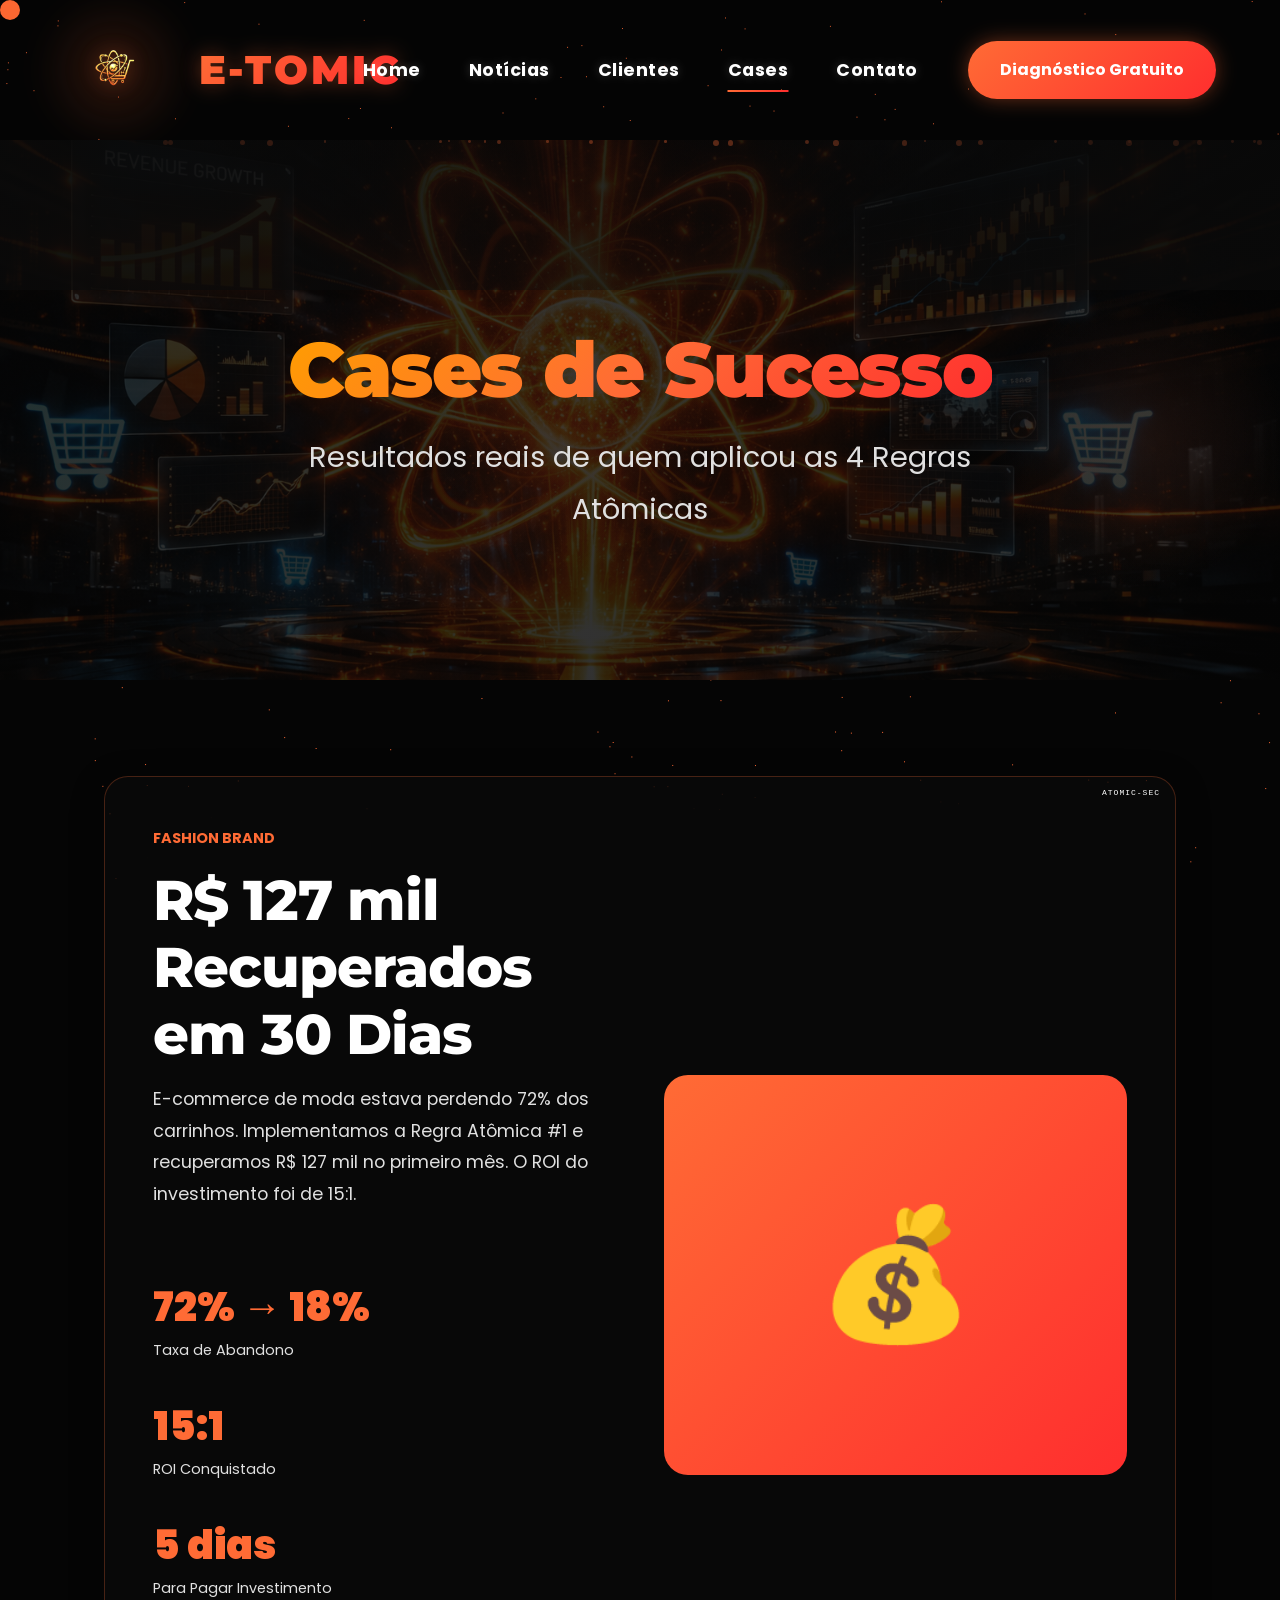
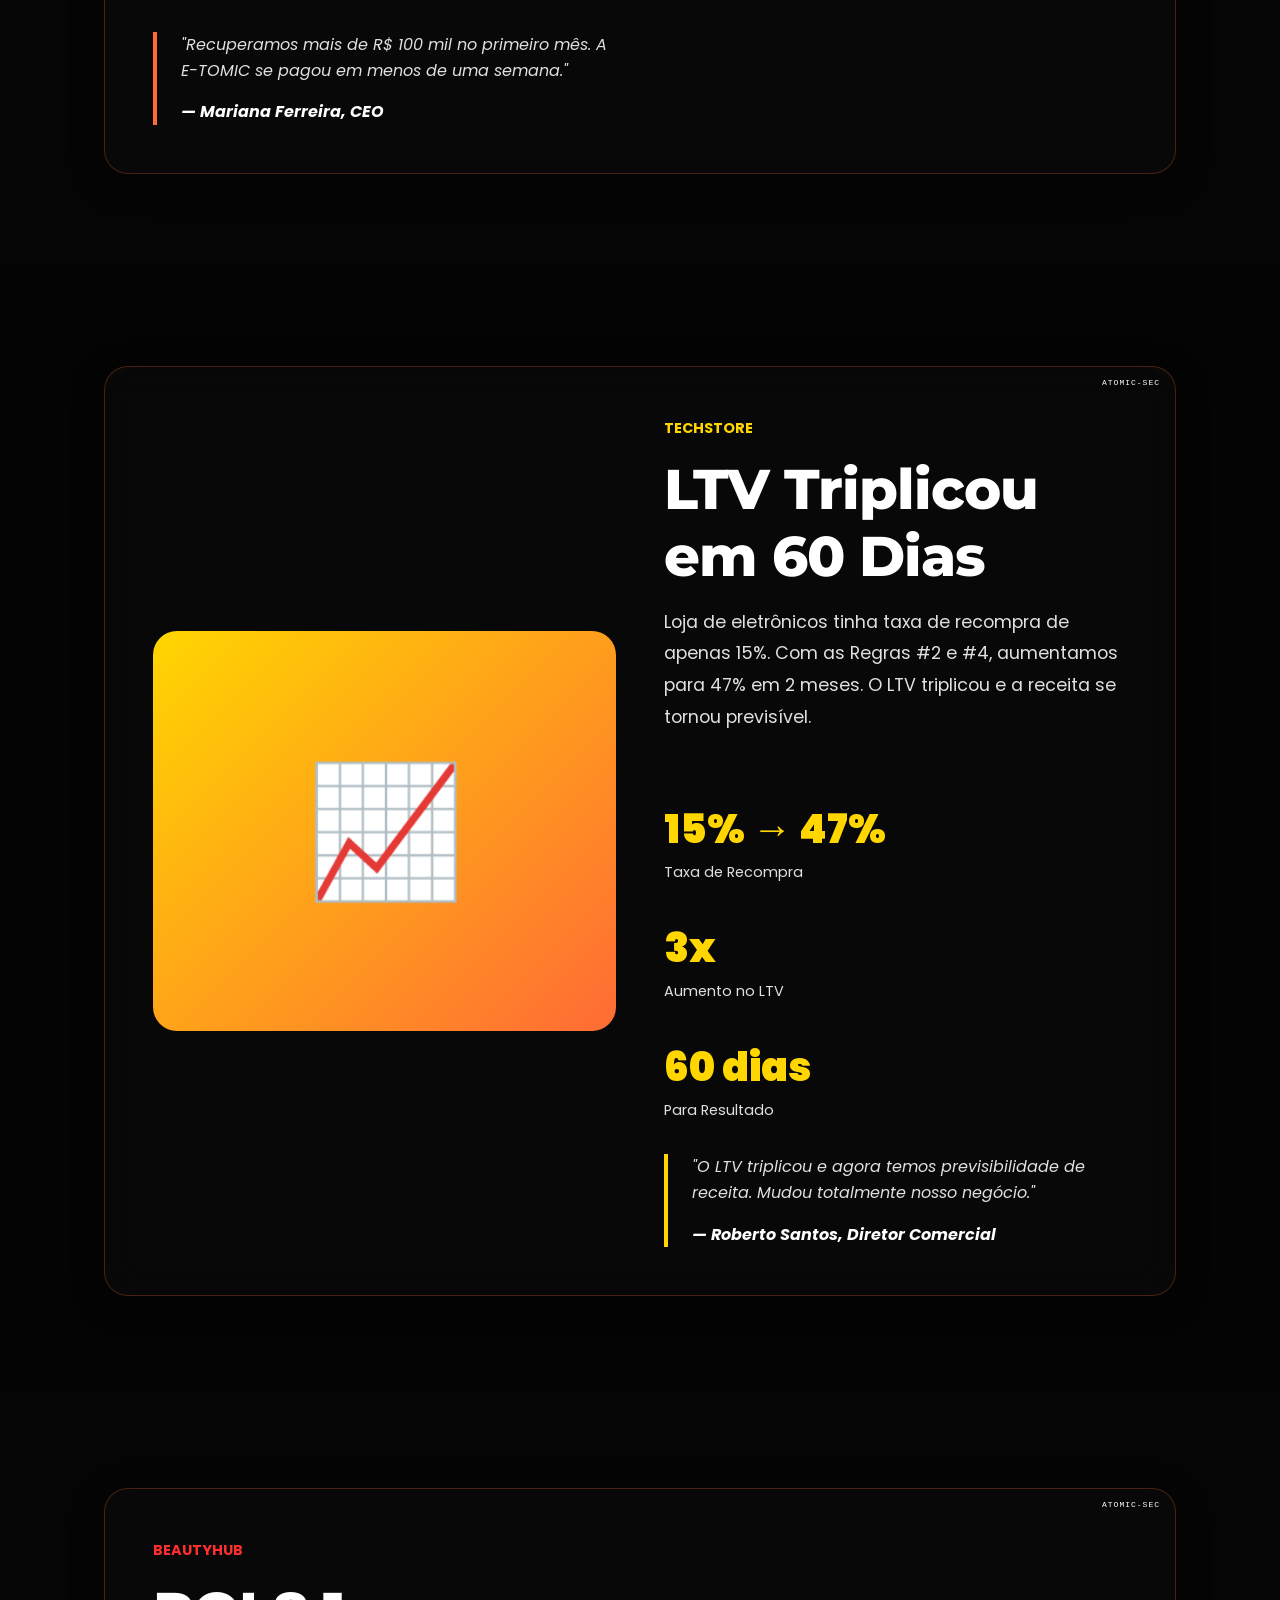
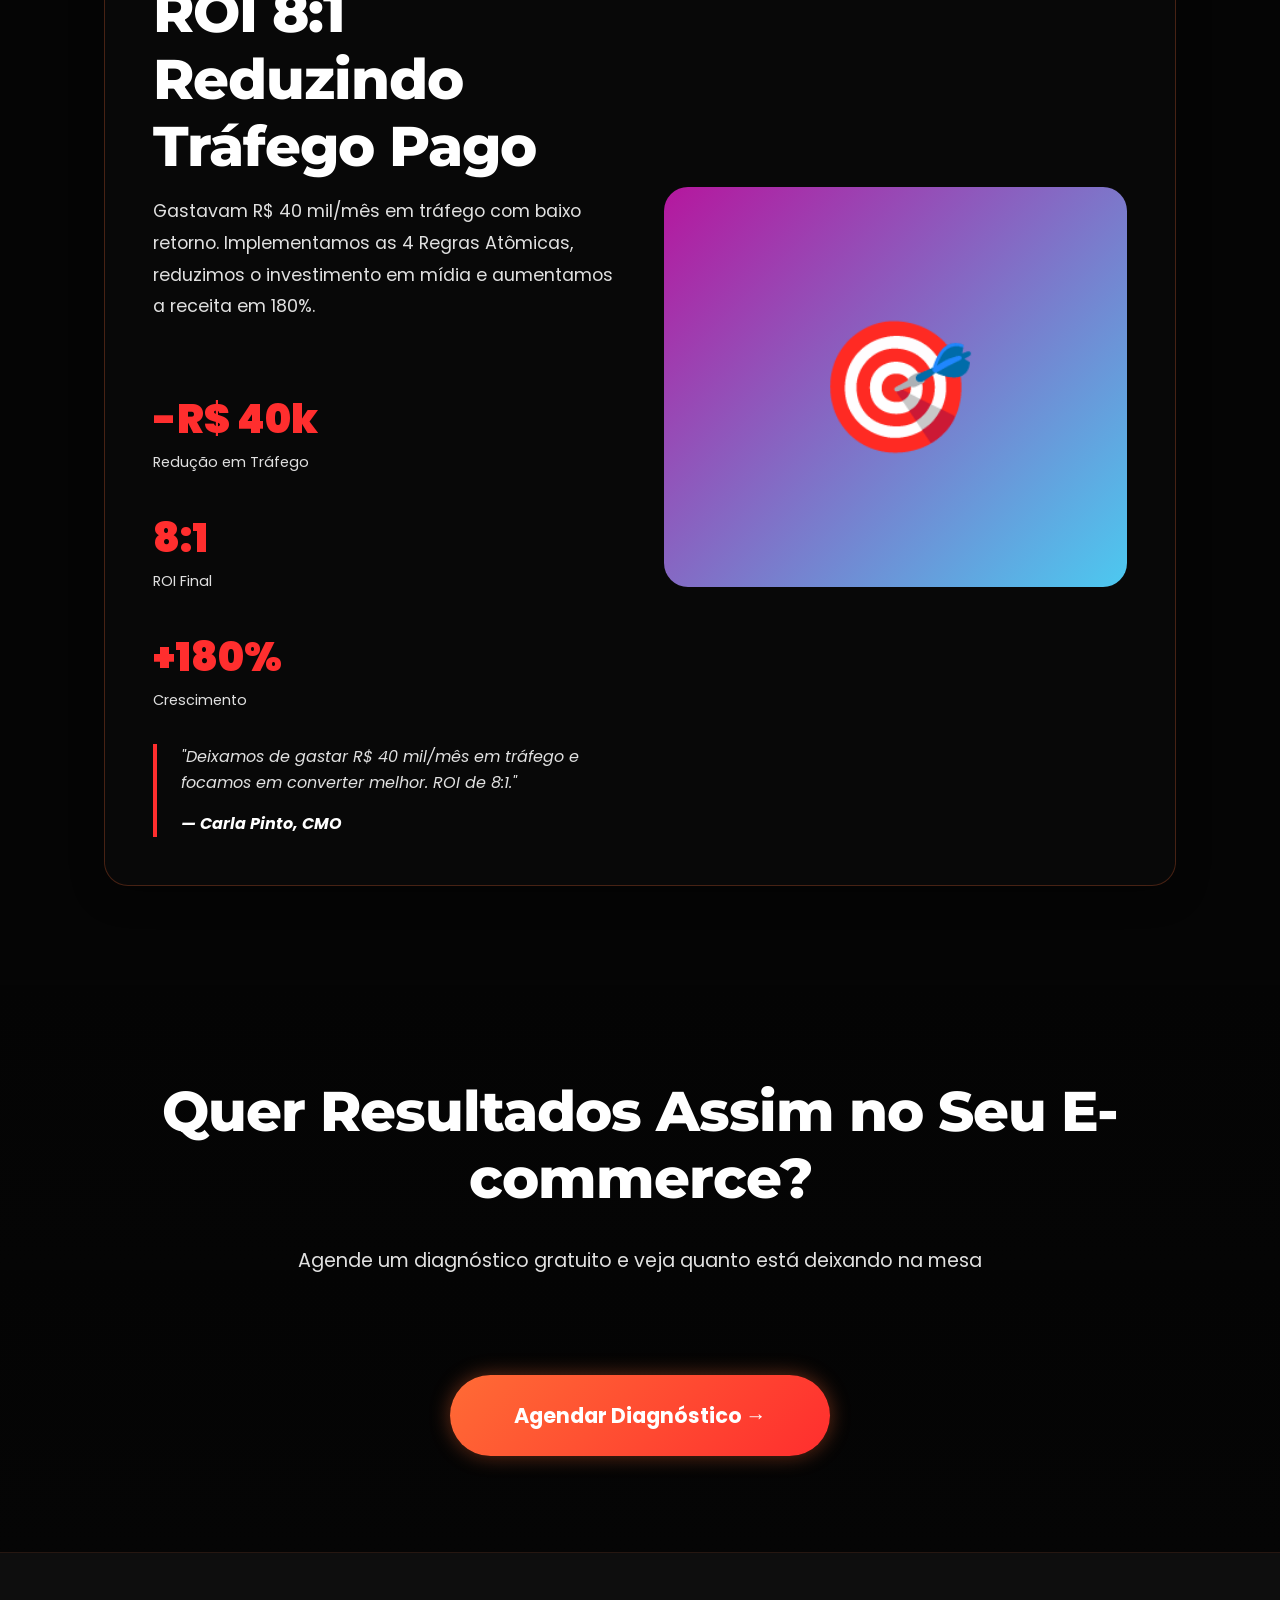
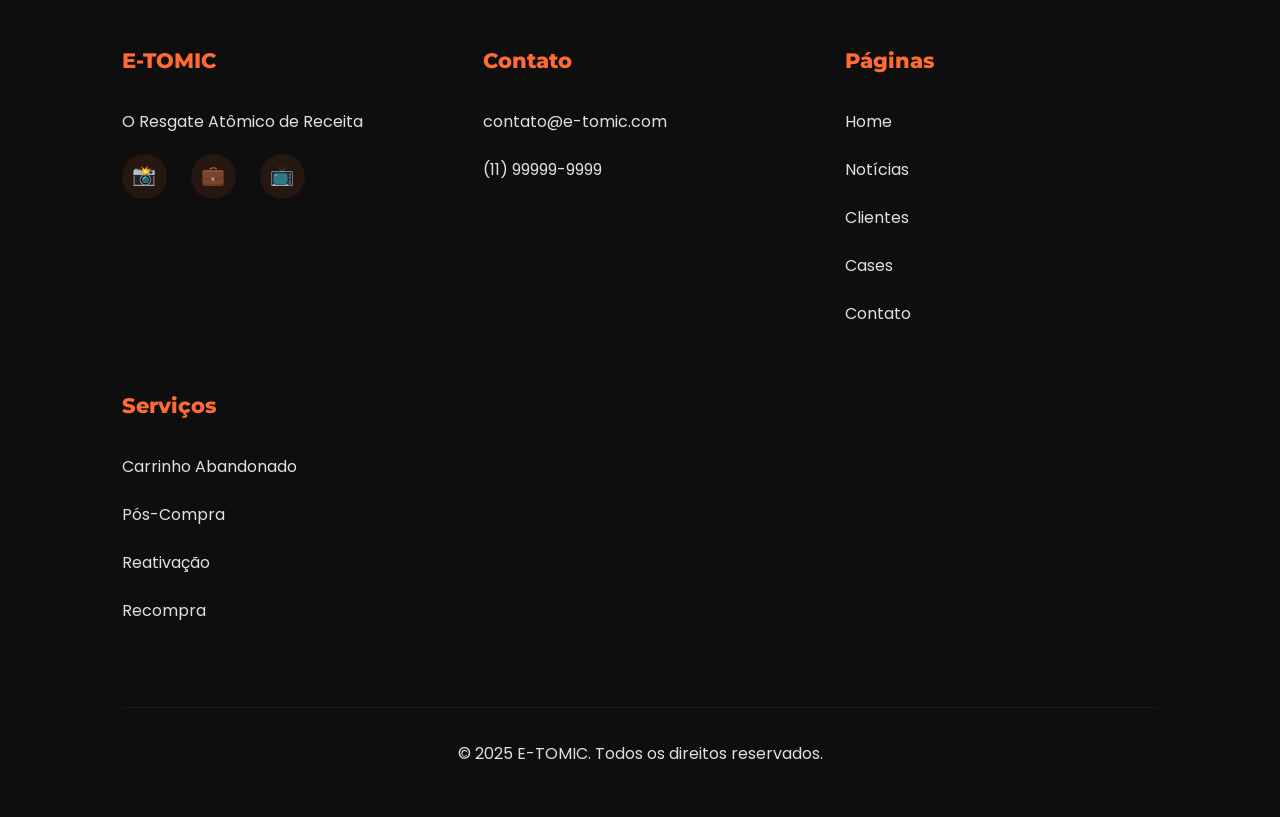
<file: cases.html>
<!DOCTYPE html>
<html lang="pt-BR">

<head>
    <!-- Google Tag Manager -->

    <script>(function (w, d, s, l, i) {
            w[l] = w[l] || []; w[l].push({
                'gtm.start':
                    new Date().getTime(), event: 'gtm.js'
            }); var f = d.getElementsByTagName(s)[0],
                j = d.createElement(s), dl = l != 'dataLayer' ? '&l=' + l : ''; j.async = true; j.src =
                    'https://www.googletagmanager.com/gtm.js?id=' + i + dl; f.parentNode.insertBefore(j, f);
        })(window, document, 'script', 'dataLayer', 'GTM-MVP2GWZN');</script>
    <!-- End Google Tag Manager -->
    <meta charset="UTF-8">
    <meta name="viewport" content="width=device-width, initial-scale=1.0">
    <title>Cases de Sucesso - E-TOMIC</title>
    <link rel="icon" type="image/svg+xml"
        href="data:image/svg+xml,<svg xmlns='http://www.w3.org/2000/svg' viewBox='0 0 100 100'><text y='.9em' font-size='90'>⚛️</text></svg>">
    <link rel="stylesheet" href="css/style.css">
    <link rel="stylesheet" href="css/animations.css">
    <link rel="stylesheet" href="css/responsive.css">
    <link rel="stylesheet" href="css/form.css">
</head>

<body>
    <!-- Google Tag Manager (noscript) -->
    <noscript><iframe src="https://www.googletagmanager.com/ns.html?id=GTM-MVP2GWZN" height="0" width="0"
            style="display:none;visibility:hidden"></iframe></noscript>
    <!-- End Google Tag Manager (noscript) -->
    <header class="header">
        <div class="header-content">
            <a href="index.html" class="logo" aria-label="E-TOMIC">
                <span class="logo-mark" aria-hidden="true" data-magnetic>
                    <img src="assets/images/logo-mark.png" alt="" width="28" height="28" decoding="async"
                        draggable="false" />
                </span>

                <span class="logo-text">E-TOMIC</span>
            </a>
            <nav class="nav-menu">
                <a href="index.html" class="nav-link">Home</a>
                <a href="noticias.html" class="nav-link">Notícias</a>
                <a href="clientes.html" class="nav-link">Clientes</a>
                <a href="cases.html" class="nav-link active">Cases</a>
                <a href="contato.html" class="nav-link">Contato</a>
            </nav>
            <a href="#" class="btn-header" data-form-open>Diagnóstico Gratuito</a>
            <button class="menu-toggle" aria-label="Menu"><span></span><span></span><span></span></button>
        </div>
    </header>

    <nav class="nav-mobile">
        <div class="nav-mobile-menu">
            <a href="index.html" class="nav-mobile-link">Home</a>
            <a href="noticias.html" class="nav-mobile-link">Notícias</a>
            <a href="clientes.html" class="nav-mobile-link">Clientes</a>
            <a href="cases.html" class="nav-mobile-link">Cases</a>
            <a href="contato.html" class="nav-mobile-link">Contato</a>
            <a href="#" class="btn btn-primary mt-2" data-form-open>Diagnóstico Gratuito</a>
        </div>
    </nav>
    <div class="menu-overlay"></div>

    <section class="hero" style="min-height: 60vh;">

        <div class="hero-content">
            <h1 class="fade-in"><span class="text-gradient">Cases de Sucesso</span></h1>
            <p class="hero-subtitle fade-in fade-in-delay-1">Resultados reais de quem aplicou as 4 Regras Atômicas</p>
        </div>
    </section>

    <!-- Case 1 -->
    <section class="section">
        <div class="container">
            <div class="card reveal" style="padding: 3rem;">
                <div class="grid grid-2" style="align-items: center; gap: 3rem;">
                    <div>
                        <span style="color: var(--atomic-orange); font-weight: 700; font-size: 0.9rem;">FASHION
                            BRAND</span>
                        <h2 style="margin: 1rem 0;">R$ 127 mil Recuperados em 30 Dias</h2>
                        <p class="text-gray" style="font-size: 1.1rem; line-height: 1.8; margin-bottom: 2rem;">
                            E-commerce de moda estava perdendo 72% dos carrinhos. Implementamos a Regra Atômica #1 e
                            recuperamos R$ 127 mil no primeiro mês. O ROI do investimento foi de 15:1.
                        </p>
                        <div class="stats-grid" style="margin-bottom: 2rem;">
                            <div>
                                <div style="font-size: 2.5rem; font-weight: 900; color: var(--atomic-orange);">72% → 18%
                                </div>
                                <div style="font-size: 0.9rem; color: var(--text-gray);">Taxa de Abandono</div>
                            </div>
                            <div>
                                <div style="font-size: 2.5rem; font-weight: 900; color: var(--atomic-orange);">15:1
                                </div>
                                <div style="font-size: 0.9rem; color: var(--text-gray);">ROI Conquistado</div>
                            </div>
                            <div>
                                <div style="font-size: 2.5rem; font-weight: 900; color: var(--atomic-orange);">5 dias
                                </div>
                                <div style="font-size: 0.9rem; color: var(--text-gray);">Para Pagar Investimento</div>
                            </div>
                        </div>
                        <blockquote
                            style="border-left: 4px solid var(--atomic-orange); padding-left: 1.5rem; font-style: italic; color: var(--text-gray);">
                            "Recuperamos mais de R$ 100 mil no primeiro mês. A E-TOMIC se pagou em menos de uma semana."
                            <footer style="margin-top: 1rem; font-weight: 700; color: white;">— Mariana Ferreira, CEO
                            </footer>
                        </blockquote>
                    </div>
                    <div
                        style="background: var(--gradient-atomic); height: 400px; border-radius: var(--radius-lg); display: flex; align-items: center; justify-content: center; font-size: 8rem;">
                        💰
                    </div>
                </div>
            </div>
        </div>
    </section>

    <!-- Case 2 -->
    <section class="section section-dark">
        <div class="container">
            <div class="card reveal" style="padding: 3rem;">
                <div class="grid grid-2" style="align-items: center; gap: 3rem;">
                    <div
                        style="background: var(--gradient-energy); height: 400px; border-radius: var(--radius-lg); display: flex; align-items: center; justify-content: center; font-size: 8rem;">
                        📈
                    </div>
                    <div>
                        <span style="color: var(--atomic-yellow); font-weight: 700; font-size: 0.9rem;">TECHSTORE</span>
                        <h2 style="margin: 1rem 0;">LTV Triplicou em 60 Dias</h2>
                        <p class="text-gray" style="font-size: 1.1rem; line-height: 1.8; margin-bottom: 2rem;">
                            Loja de eletrônicos tinha taxa de recompra de apenas 15%. Com as Regras #2 e #4, aumentamos
                            para 47% em 2 meses. O LTV triplicou e a receita se tornou previsível.
                        </p>
                        <div class="stats-grid" style="margin-bottom: 2rem;">
                            <div>
                                <div style="font-size: 2.5rem; font-weight: 900; color: var(--atomic-yellow);">15% → 47%
                                </div>
                                <div style="font-size: 0.9rem; color: var(--text-gray);">Taxa de Recompra</div>
                            </div>
                            <div>
                                <div style="font-size: 2.5rem; font-weight: 900; color: var(--atomic-yellow);">3x</div>
                                <div style="font-size: 0.9rem; color: var(--text-gray);">Aumento no LTV</div>
                            </div>
                            <div>
                                <div style="font-size: 2.5rem; font-weight: 900; color: var(--atomic-yellow);">60 dias
                                </div>
                                <div style="font-size: 0.9rem; color: var(--text-gray);">Para Resultado</div>
                            </div>
                        </div>
                        <blockquote
                            style="border-left: 4px solid var(--atomic-yellow); padding-left: 1.5rem; font-style: italic; color: var(--text-gray);">
                            "O LTV triplicou e agora temos previsibilidade de receita. Mudou totalmente nosso negócio."
                            <footer style="margin-top: 1rem; font-weight: 700; color: white;">— Roberto Santos, Diretor
                                Comercial</footer>
                        </blockquote>
                    </div>
                </div>
            </div>
        </div>
    </section>

    <!-- Case 3 -->
    <section class="section">
        <div class="container">
            <div class="card reveal" style="padding: 3rem;">
                <div class="grid grid-2" style="align-items: center; gap: 3rem;">
                    <div>
                        <span style="color: var(--atomic-red); font-weight: 700; font-size: 0.9rem;">BEAUTYHUB</span>
                        <h2 style="margin: 1rem 0;">ROI 8:1 Reduzindo Tráfego Pago</h2>
                        <p class="text-gray" style="font-size: 1.1rem; line-height: 1.8; margin-bottom: 2rem;">
                            Gastavam R$ 40 mil/mês em tráfego com baixo retorno. Implementamos as 4 Regras Atômicas,
                            reduzimos o investimento em mídia e aumentamos a receita em 180%.
                        </p>
                        <div class="stats-grid" style="margin-bottom: 2rem;">
                            <div>
                                <div style="font-size: 2.5rem; font-weight: 900; color: var(--atomic-red);">-R$ 40k
                                </div>
                                <div style="font-size: 0.9rem; color: var(--text-gray);">Redução em Tráfego</div>
                            </div>
                            <div>
                                <div style="font-size: 2.5rem; font-weight: 900; color: var(--atomic-red);">8:1</div>
                                <div style="font-size: 0.9rem; color: var(--text-gray);">ROI Final</div>
                            </div>
                            <div>
                                <div style="font-size: 2.5rem; font-weight: 900; color: var(--atomic-red);">+180%</div>
                                <div style="font-size: 0.9rem; color: var(--text-gray);">Crescimento</div>
                            </div>
                        </div>
                        <blockquote
                            style="border-left: 4px solid var(--atomic-red); padding-left: 1.5rem; font-style: italic; color: var(--text-gray);">
                            "Deixamos de gastar R$ 40 mil/mês em tráfego e focamos em converter melhor. ROI de 8:1."
                            <footer style="margin-top: 1rem; font-weight: 700; color: white;">— Carla Pinto, CMO
                            </footer>
                        </blockquote>
                    </div>
                    <div
                        style="background: var(--gradient-purple); height: 400px; border-radius: var(--radius-lg); display: flex; align-items: center; justify-content: center; font-size: 8rem;">
                        🎯
                    </div>
                </div>
            </div>
        </div>
    </section>

    <section class="section section-gradient">
        <div class="container text-center">
            <h2 class="reveal mb-2">Quer Resultados Assim no Seu E-commerce?</h2>
            <p class="reveal text-gray mb-4"
                style="font-size: 1.2rem; max-width: 700px; margin-left: auto; margin-right: auto;">
                Agende um diagnóstico gratuito e veja quanto está deixando na mesa
            </p>
            <a href="#" class="btn btn-primary btn-large reveal" data-form-open>Agendar Diagnóstico →</a>
        </div>
    </section>

    <footer class="footer">
        <div class="container">
            <div class="footer-content">
                <div class="footer-section">
                    <h3>E-TOMIC</h3>
                    <p>O Resgate Atômico de Receita</p>
                    <div class="footer-social">
                        <a href="#" class="social-link">📸</a>
                        <a href="#" class="social-link">💼</a>
                        <a href="#" class="social-link">📺</a>
                    </div>
                </div>
                <div class="footer-section">
                    <h3>Contato</h3>
                    <p><a href="mailto:contato@e-tomic.com">contato@e-tomic.com</a></p>
                    <p><a href="tel:+5511999999999">(11) 99999-9999</a></p>
                </div>
                <div class="footer-section">
                    <h3>Páginas</h3>
                    <p><a href="index.html">Home</a></p>
                    <p><a href="noticias.html">Notícias</a></p>
                    <p><a href="clientes.html">Clientes</a></p>
                    <p><a href="cases.html">Cases</a></p>
                    <p><a href="contato.html">Contato</a></p>
                </div>
                <div class="footer-section">
                    <h3>Serviços</h3>
                    <p><a href="index.html#servicos">Carrinho Abandonado</a></p>
                    <p><a href="index.html#servicos">Pós-Compra</a></p>
                    <p><a href="index.html#servicos">Reativação</a></p>
                    <p><a href="index.html#servicos">Recompra</a></p>
                </div>
            </div>
            <div class="footer-bottom">
                <p>&copy; 2025 E-TOMIC. Todos os direitos reservados.</p>
            </div>
        </div>
    </footer>

    <div class="form-overlay" id="formOverlay">
        <div class="form-container" id="formModal">
            <button class="form-close" aria-label="Fechar">&times;</button>
            <div class="form-badge">✨ 100% GRATUITO</div>
            <h2>Diagnóstico Gratuito</h2>
            <p>Descubra quanto seu e-commerce está perdendo:</p>
            <form id="leadForm">
                <div class="form-row">
                    <div class="form-group">
                        <label for="name">Nome Completo <span class="required">*</span></label>
                        <input type="text" id="name" name="name" placeholder="João Silva" required>
                    </div>
                    <div class="form-group">
                        <label for="phone">Telefone/WhatsApp <span class="required">*</span></label>
                        <input type="tel" id="phone" name="phone" placeholder="(11) 99999-9999" required>
                    </div>
                </div>
                <div class="form-group">
                    <label for="email">E-mail Corporativo <span class="required">*</span></label>
                    <input type="email" id="email" name="email" placeholder="joao@suaempresa.com" required>
                </div>
                <div class="form-row">
                    <div class="form-group">
                        <label for="company">Nome da Empresa <span class="required">*</span></label>
                        <input type="text" id="company" name="company" placeholder="Sua Empresa Ltda" required>
                    </div>
                    <div class="form-group">
                        <label for="revenue">Faturamento Mensal <span class="required">*</span></label>
                        <select id="revenue" name="revenue" required>
                            <option value="">Selecione...</option>
                            <option value="ate-50k">Até R$ 50 mil</option>
                            <option value="50k-100k">R$ 50 mil - R$ 100 mil</option>
                            <option value="100k-300k">R$ 100 mil - R$ 300 mil</option>
                            <option value="300k-500k">R$ 300 mil - R$ 500 mil</option>
                            <option value="acima-500k">Acima de R$ 500 mil</option>
                        </select>
                    </div>
                </div>
                <div class="form-group">
                    <label for="message">Qual seu maior desafio hoje? (opcional)</label>
                    <textarea id="message" name="message" rows="4"
                        placeholder="Exemplo: Baixa taxa de recompra..."></textarea>
                </div>
                <div class="form-info">
                    <strong>⚡ Após o envio:</strong> Nossa equipe analisará seus dados e entrará em contato em até 24h.
                </div>
                <button type="submit" class="form-submit">Solicitar Diagnóstico Gratuito →</button>
            </form>
        </div>
    </div>

    <script src="js/main.js"></script>
    <script src="js/animations.js"></script>
    <script src="js/form.js"></script>
    <script src="js/starfield-background.js"></script>
</body>

</html>
</file>
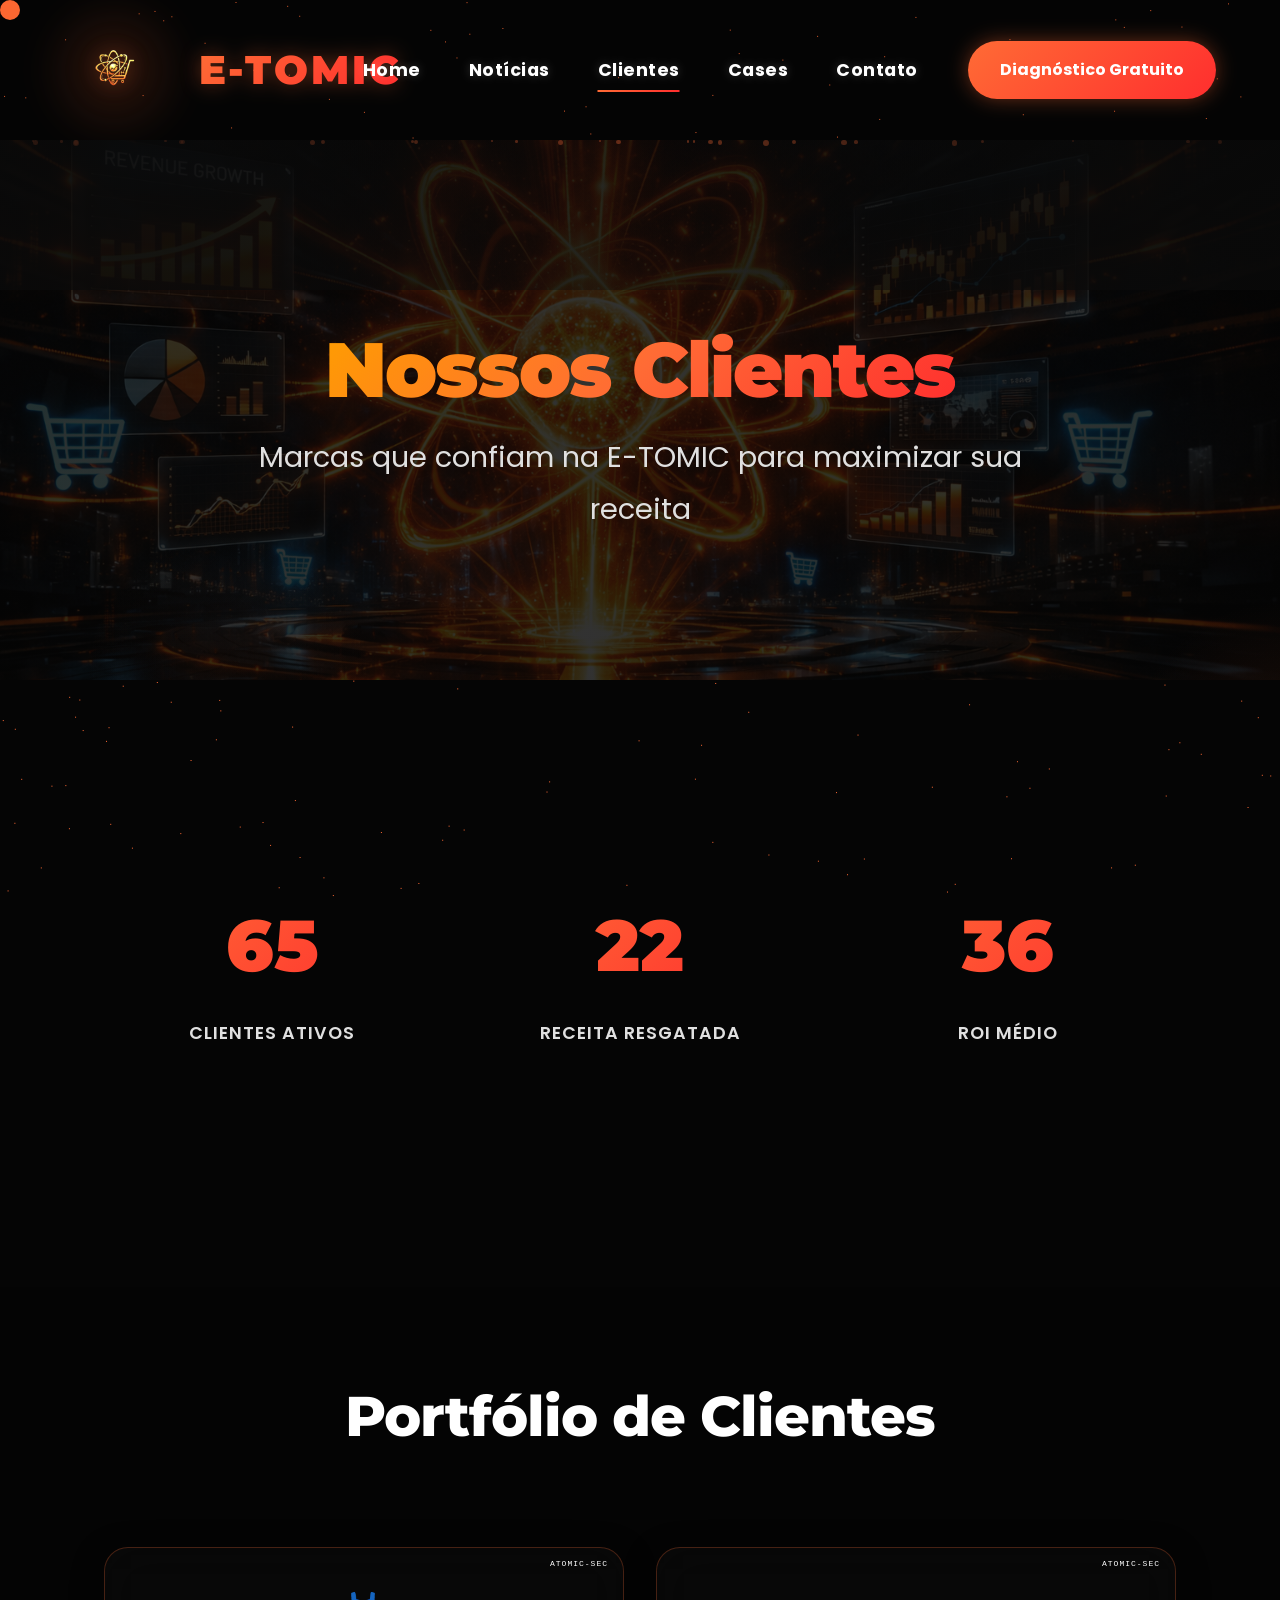
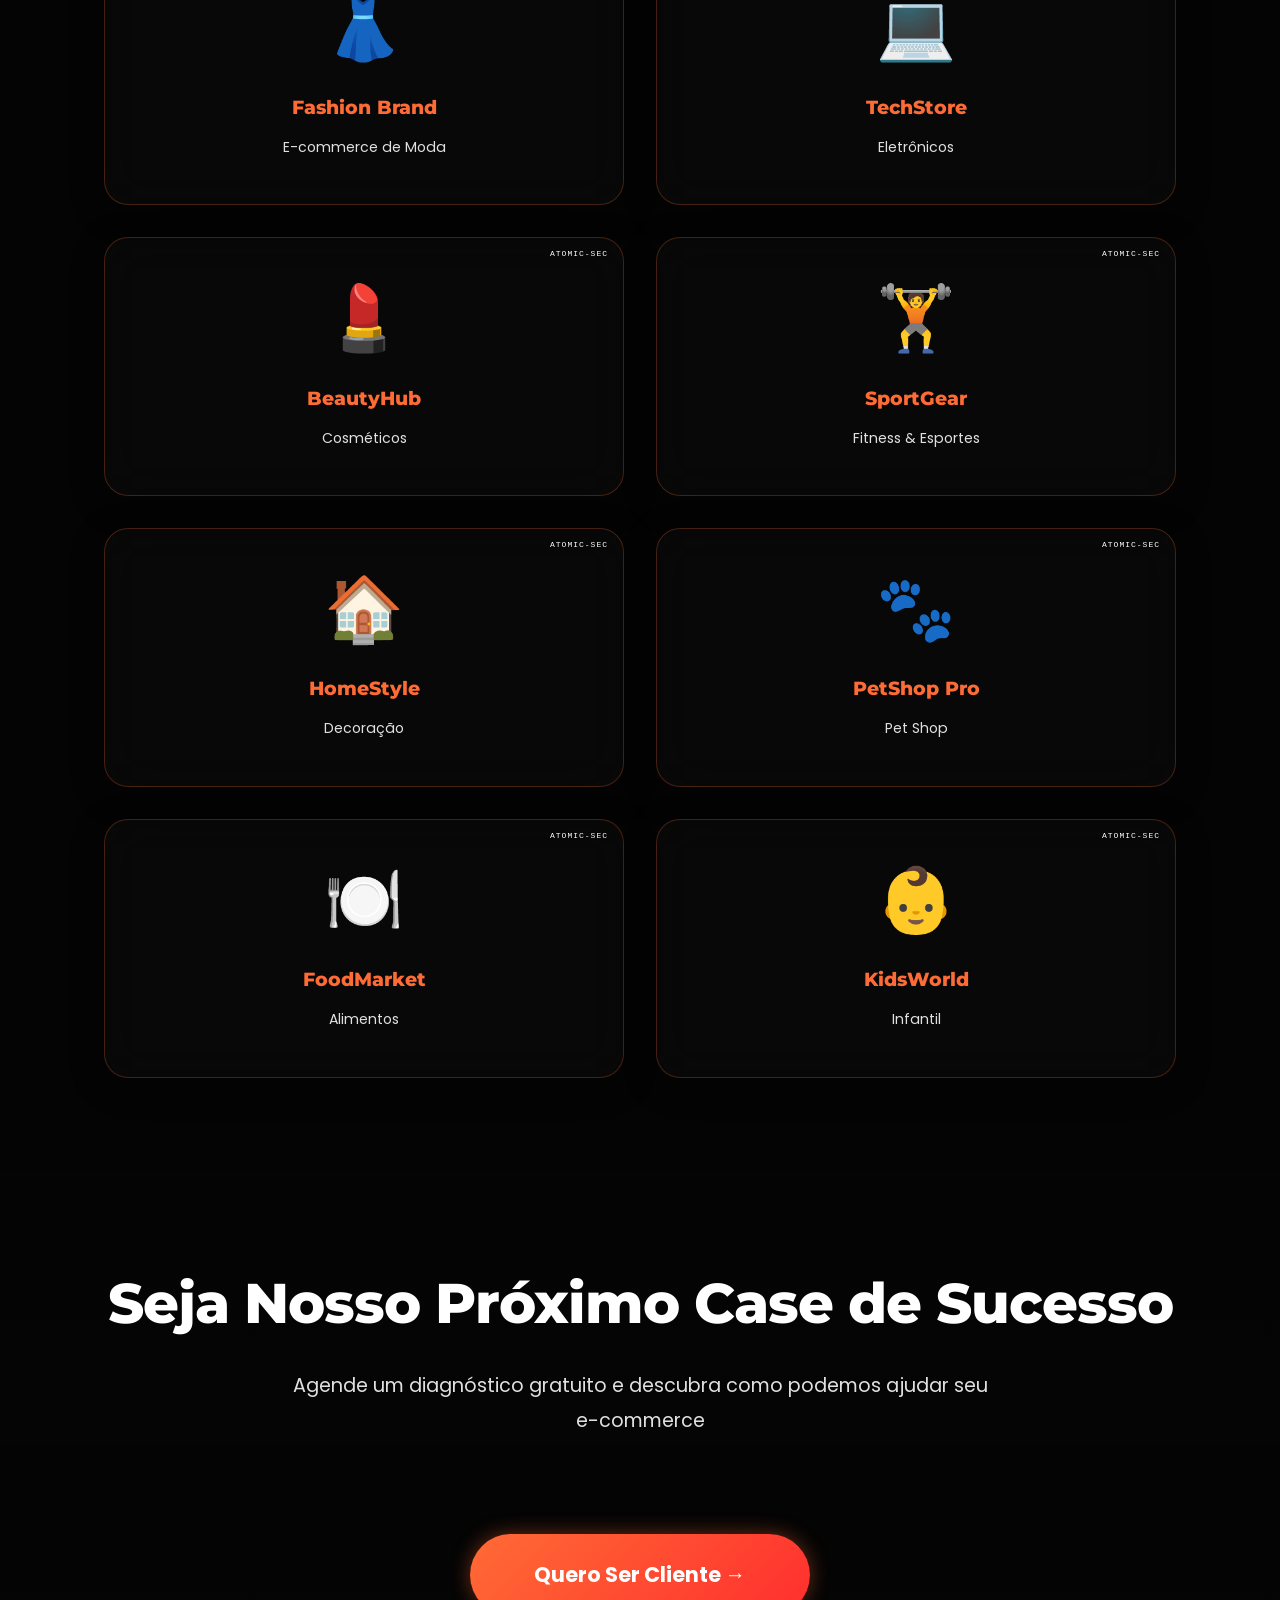
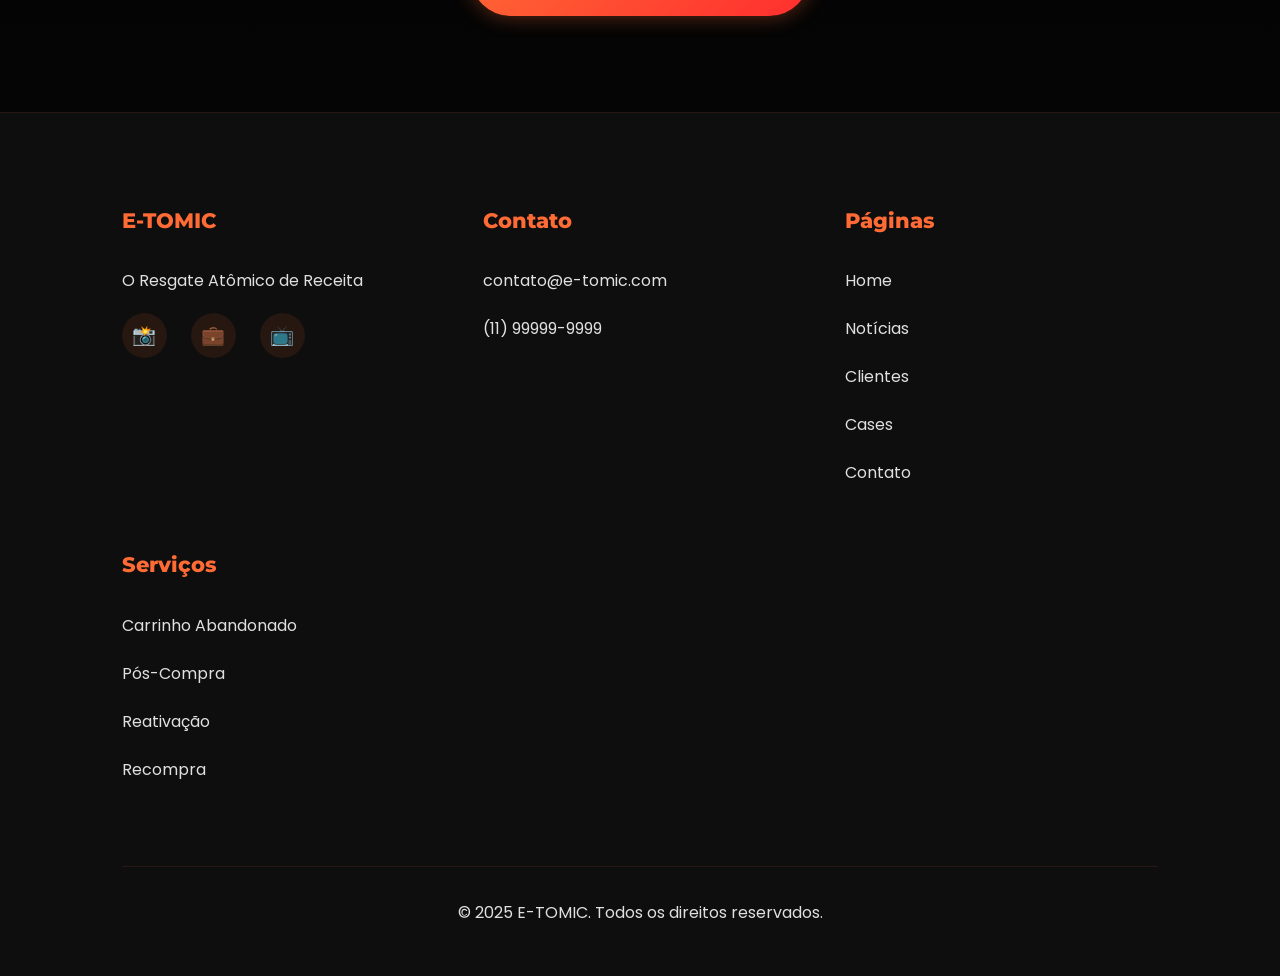
<file: clientes.html>
<!DOCTYPE html>
<html lang="pt-BR">

<head>
    <!-- Google Tag Manager -->

    <script>(function (w, d, s, l, i) {
            w[l] = w[l] || []; w[l].push({
                'gtm.start':
                    new Date().getTime(), event: 'gtm.js'
            }); var f = d.getElementsByTagName(s)[0],
                j = d.createElement(s), dl = l != 'dataLayer' ? '&l=' + l : ''; j.async = true; j.src =
                    'https://www.googletagmanager.com/gtm.js?id=' + i + dl; f.parentNode.insertBefore(j, f);
        })(window, document, 'script', 'dataLayer', 'GTM-MVP2GWZN');</script>
    <!-- End Google Tag Manager -->
    <meta charset="UTF-8">
    <meta name="viewport" content="width=device-width, initial-scale=1.0">
    <title>Clientes - E-TOMIC</title>
    <link rel="icon" type="image/svg+xml"
        href="data:image/svg+xml,<svg xmlns='http://www.w3.org/2000/svg' viewBox='0 0 100 100'><text y='.9em' font-size='90'>⚛️</text></svg>">
    <link rel="stylesheet" href="css/style.css">
    <link rel="stylesheet" href="css/animations.css">
    <link rel="stylesheet" href="css/responsive.css">
    <link rel="stylesheet" href="css/form.css">
</head>

<body>
    <!-- Google Tag Manager (noscript) -->
    <noscript><iframe src="https://www.googletagmanager.com/ns.html?id=GTM-MVP2GWZN" height="0" width="0"
            style="display:none;visibility:hidden"></iframe></noscript>
    <!-- End Google Tag Manager (noscript) -->
    <header class="header">
        <div class="header-content">
            <a href="index.html" class="logo" aria-label="E-TOMIC">
                <span class="logo-mark" aria-hidden="true" data-magnetic>
                    <img src="assets/images/logo-mark.png" alt="" width="28" height="28" decoding="async"
                        draggable="false" />
                </span>

                <span class="logo-text">E-TOMIC</span>
            </a>
            <nav class="nav-menu">
                <a href="index.html" class="nav-link">Home</a>
                <a href="noticias.html" class="nav-link">Notícias</a>
                <a href="clientes.html" class="nav-link active">Clientes</a>
                <a href="cases.html" class="nav-link">Cases</a>
                <a href="contato.html" class="nav-link">Contato</a>
            </nav>
            <a href="#" class="btn-header" data-form-open>Diagnóstico Gratuito</a>
            <button class="menu-toggle" aria-label="Menu"><span></span><span></span><span></span></button>
        </div>
    </header>

    <nav class="nav-mobile">
        <div class="nav-mobile-menu">
            <a href="index.html" class="nav-mobile-link">Home</a>
            <a href="noticias.html" class="nav-mobile-link">Notícias</a>
            <a href="clientes.html" class="nav-mobile-link">Clientes</a>
            <a href="cases.html" class="nav-mobile-link">Cases</a>
            <a href="contato.html" class="nav-mobile-link">Contato</a>
            <a href="#" class="btn btn-primary mt-2" data-form-open>Diagnóstico Gratuito</a>
        </div>
    </nav>
    <div class="menu-overlay"></div>

    <section class="hero" style="min-height: 60vh;">

        <div class="hero-content">
            <h1 class="fade-in"><span class="text-gradient">Nossos Clientes</span></h1>
            <p class="hero-subtitle fade-in fade-in-delay-1">Marcas que confiam na E-TOMIC para maximizar sua receita
            </p>
        </div>
    </section>

    <section class="section">
        <div class="container text-center">
            <div class="stats-grid mb-4">
                <div class="stat-card reveal">
                    <div class="stat-number">150+</div>
                    <div class="stat-label">Clientes Ativos</div>
                </div>
                <div class="stat-card reveal">
                    <div class="stat-number">R$ 50M+</div>
                    <div class="stat-label">Receita Resgatada</div>
                </div>
                <div class="stat-card reveal">
                    <div class="stat-number">8:1</div>
                    <div class="stat-label">ROI Médio</div>
                </div>
            </div>
        </div>
    </section>

    <section class="section section-dark">
        <div class="container">
            <h2 class="text-center mb-4 reveal">Portfólio de Clientes</h2>
            <div class="grid grid-4" data-stagger>
                <div class="card hover-lift text-center">
                    <div style="font-size: 4rem; margin-bottom: 1rem;">👗</div>
                    <h3 class="card-title">Fashion Brand</h3>
                    <p class="card-text">E-commerce de Moda</p>
                </div>
                <div class="card hover-lift text-center">
                    <div style="font-size: 4rem; margin-bottom: 1rem;">💻</div>
                    <h3 class="card-title">TechStore</h3>
                    <p class="card-text">Eletrônicos</p>
                </div>
                <div class="card hover-lift text-center">
                    <div style="font-size: 4rem; margin-bottom: 1rem;">💄</div>
                    <h3 class="card-title">BeautyHub</h3>
                    <p class="card-text">Cosméticos</p>
                </div>
                <div class="card hover-lift text-center">
                    <div style="font-size: 4rem; margin-bottom: 1rem;">🏋️</div>
                    <h3 class="card-title">SportGear</h3>
                    <p class="card-text">Fitness & Esportes</p>
                </div>
                <div class="card hover-lift text-center">
                    <div style="font-size: 4rem; margin-bottom: 1rem;">🏠</div>
                    <h3 class="card-title">HomeStyle</h3>
                    <p class="card-text">Decoração</p>
                </div>
                <div class="card hover-lift text-center">
                    <div style="font-size: 4rem; margin-bottom: 1rem;">🐾</div>
                    <h3 class="card-title">PetShop Pro</h3>
                    <p class="card-text">Pet Shop</p>
                </div>
                <div class="card hover-lift text-center">
                    <div style="font-size: 4rem; margin-bottom: 1rem;">🍽️</div>
                    <h3 class="card-title">FoodMarket</h3>
                    <p class="card-text">Alimentos</p>
                </div>
                <div class="card hover-lift text-center">
                    <div style="font-size: 4rem; margin-bottom: 1rem;">👶</div>
                    <h3 class="card-title">KidsWorld</h3>
                    <p class="card-text">Infantil</p>
                </div>
            </div>
        </div>
    </section>

    <section class="section section-gradient">
        <div class="container text-center">
            <h2 class="reveal mb-2">Seja Nosso Próximo Case de Sucesso</h2>
            <p class="reveal text-gray mb-4"
                style="font-size: 1.2rem; max-width: 700px; margin-left: auto; margin-right: auto;">
                Agende um diagnóstico gratuito e descubra como podemos ajudar seu e-commerce
            </p>
            <a href="#" class="btn btn-primary btn-large reveal" data-form-open>Quero Ser Cliente →</a>
        </div>
    </section>

    <footer class="footer">
        <div class="container">
            <div class="footer-content">
                <div class="footer-section">
                    <h3>E-TOMIC</h3>
                    <p>O Resgate Atômico de Receita</p>
                    <div class="footer-social">
                        <a href="#" class="social-link">📸</a>
                        <a href="#" class="social-link">💼</a>
                        <a href="#" class="social-link">📺</a>
                    </div>
                </div>
                <div class="footer-section">
                    <h3>Contato</h3>
                    <p><a href="mailto:contato@e-tomic.com">contato@e-tomic.com</a></p>
                    <p><a href="tel:+5511999999999">(11) 99999-9999</a></p>
                </div>
                <div class="footer-section">
                    <h3>Páginas</h3>
                    <p><a href="index.html">Home</a></p>
                    <p><a href="noticias.html">Notícias</a></p>
                    <p><a href="clientes.html">Clientes</a></p>
                    <p><a href="cases.html">Cases</a></p>
                    <p><a href="contato.html">Contato</a></p>
                </div>
                <div class="footer-section">
                    <h3>Serviços</h3>
                    <p><a href="index.html#servicos">Carrinho Abandonado</a></p>
                    <p><a href="index.html#servicos">Pós-Compra</a></p>
                    <p><a href="index.html#servicos">Reativação</a></p>
                    <p><a href="index.html#servicos">Recompra</a></p>
                </div>
            </div>
            <div class="footer-bottom">
                <p>&copy; 2025 E-TOMIC. Todos os direitos reservados.</p>
            </div>
        </div>
    </footer>

    <div class="form-overlay" id="formOverlay">
        <div class="form-container" id="formModal">
            <button class="form-close" aria-label="Fechar">&times;</button>
            <div class="form-badge">✨ 100% GRATUITO</div>
            <h2>Diagnóstico Gratuito</h2>
            <p>Descubra quanto seu e-commerce está perdendo:</p>
            <form id="leadForm">
                <div class="form-row">
                    <div class="form-group">
                        <label for="name">Nome Completo <span class="required">*</span></label>
                        <input type="text" id="name" name="name" placeholder="João Silva" required>
                    </div>
                    <div class="form-group">
                        <label for="phone">Telefone/WhatsApp <span class="required">*</span></label>
                        <input type="tel" id="phone" name="phone" placeholder="(11) 99999-9999" required>
                    </div>
                </div>
                <div class="form-group">
                    <label for="email">E-mail Corporativo <span class="required">*</span></label>
                    <input type="email" id="email" name="email" placeholder="joao@suaempresa.com" required>
                </div>
                <div class="form-row">
                    <div class="form-group">
                        <label for="company">Nome da Empresa <span class="required">*</span></label>
                        <input type="text" id="company" name="company" placeholder="Sua Empresa Ltda" required>
                    </div>
                    <div class="form-group">
                        <label for="revenue">Faturamento Mensal <span class="required">*</span></label>
                        <select id="revenue" name="revenue" required>
                            <option value="">Selecione...</option>
                            <option value="ate-50k">Até R$ 50 mil</option>
                            <option value="50k-100k">R$ 50 mil - R$ 100 mil</option>
                            <option value="100k-300k">R$ 100 mil - R$ 300 mil</option>
                            <option value="300k-500k">R$ 300 mil - R$ 500 mil</option>
                            <option value="acima-500k">Acima de R$ 500 mil</option>
                        </select>
                    </div>
                </div>
                <div class="form-group">
                    <label for="message">Qual seu maior desafio hoje? (opcional)</label>
                    <textarea id="message" name="message" rows="4"
                        placeholder="Exemplo: Baixa taxa de recompra..."></textarea>
                </div>
                <div class="form-info">
                    <strong>⚡ Após o envio:</strong> Nossa equipe analisará seus dados e entrará em contato em até 24h.
                </div>
                <button type="submit" class="form-submit">Solicitar Diagnóstico Gratuito →</button>
            </form>
        </div>
    </div>

    <script src="js/main.js"></script>
    <script src="js/animations.js"></script>
    <script src="js/form.js"></script>
    <script src="js/starfield-background.js"></script>
</body>

</html>
</file>
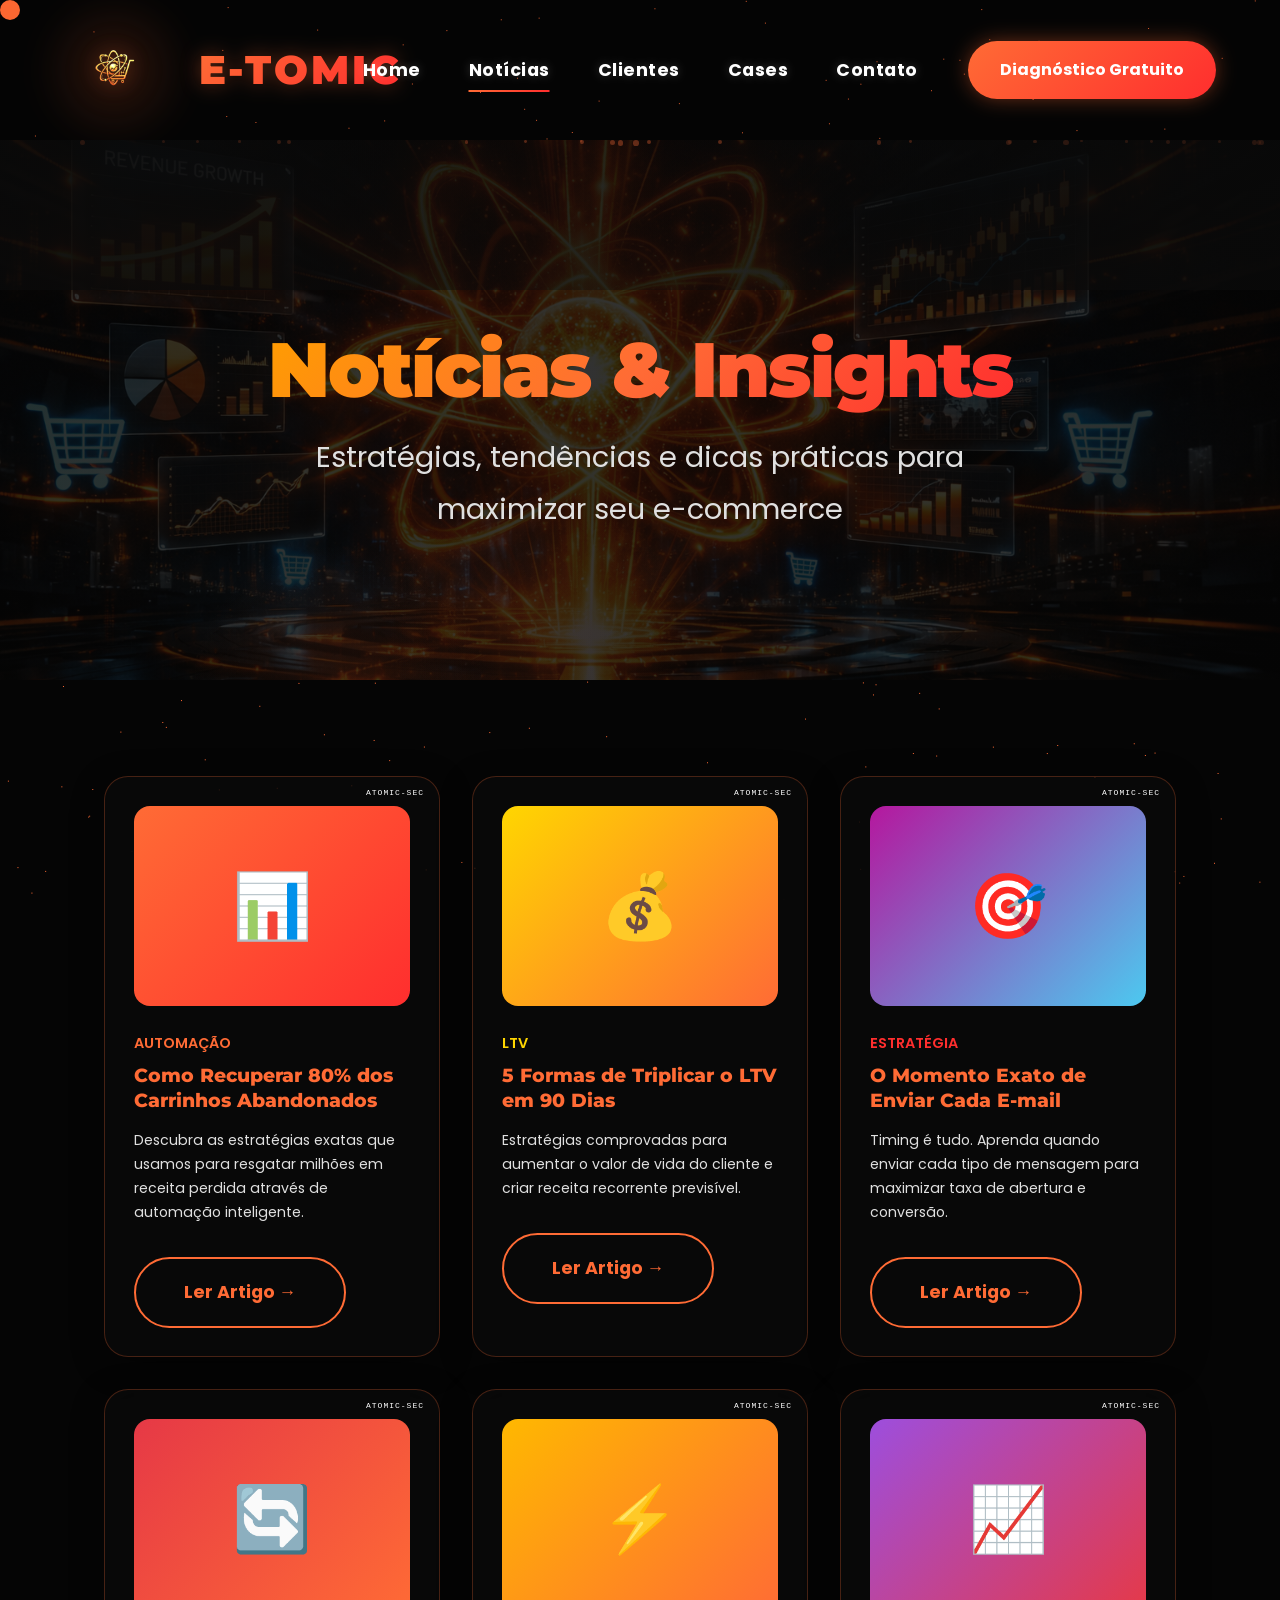
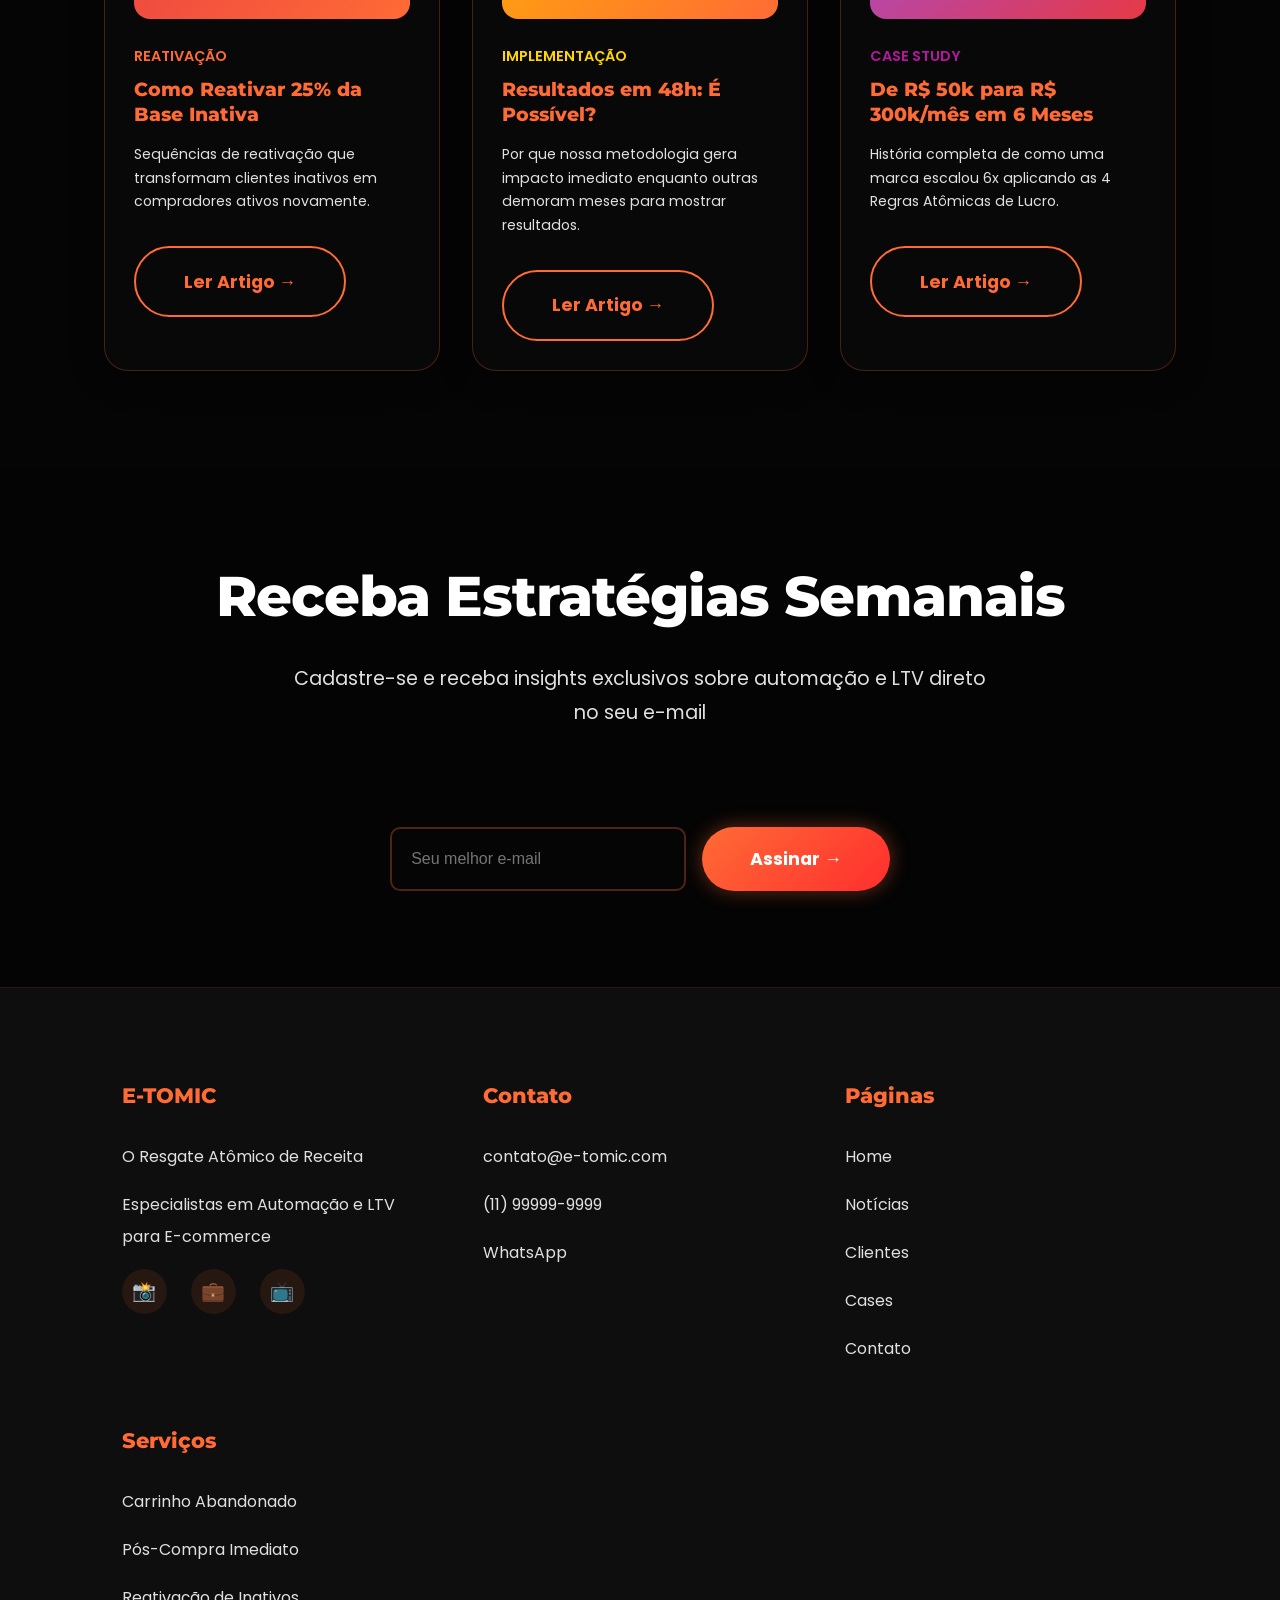
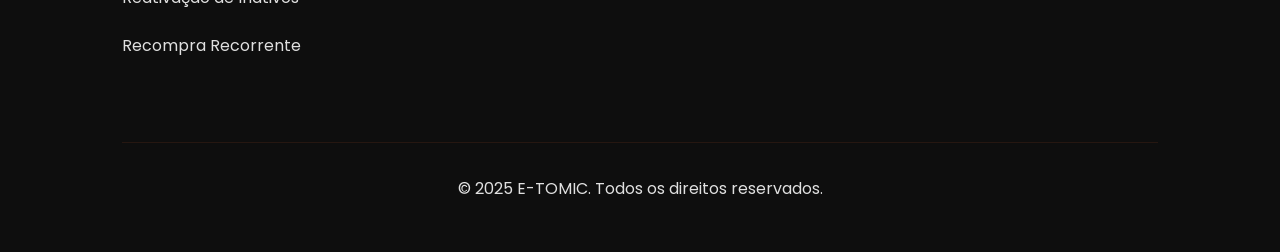
<file: noticias.html>
<!DOCTYPE html>
<html lang="pt-BR">

<head>
    <!-- Google Tag Manager -->

    <script>(function (w, d, s, l, i) {
            w[l] = w[l] || []; w[l].push({
                'gtm.start':
                    new Date().getTime(), event: 'gtm.js'
            }); var f = d.getElementsByTagName(s)[0],
                j = d.createElement(s), dl = l != 'dataLayer' ? '&l=' + l : ''; j.async = true; j.src =
                    'https://www.googletagmanager.com/gtm.js?id=' + i + dl; f.parentNode.insertBefore(j, f);
        })(window, document, 'script', 'dataLayer', 'GTM-MVP2GWZN');</script>
    <!-- End Google Tag Manager -->
    <meta charset="UTF-8">
    <meta name="viewport" content="width=device-width, initial-scale=1.0">
    <meta name="description" content="Notícias e artigos sobre e-commerce, automação e estratégias de vendas - E-TOMIC">
    <title>Notícias - E-TOMIC | Blog de E-commerce</title>

    <link rel="icon" type="image/svg+xml"
        href="data:image/svg+xml,<svg xmlns='http://www.w3.org/2000/svg' viewBox='0 0 100 100'><text y='.9em' font-size='90'>⚛️</text></svg>">

    <link rel="stylesheet" href="css/style.css">
    <link rel="stylesheet" href="css/animations.css">
    <link rel="stylesheet" href="css/responsive.css">
    <link rel="stylesheet" href="css/form.css">
</head>

<body>
    <!-- Google Tag Manager (noscript) -->
    <noscript><iframe src="https://www.googletagmanager.com/ns.html?id=GTM-MVP2GWZN" height="0" width="0"
            style="display:none;visibility:hidden"></iframe></noscript>
    <!-- End Google Tag Manager (noscript) -->
    <!-- Header -->
    <header class="header">
        <div class="header-content">
            <a href="index.html" class="logo" aria-label="E-TOMIC">
                <span class="logo-mark" aria-hidden="true" data-magnetic>
                    <img src="assets/images/logo-mark.png" alt="" width="28" height="28" decoding="async"
                        draggable="false" />
                </span>

                <span class="logo-text">E-TOMIC</span>
            </a>

            <nav class="nav-menu">
                <a href="index.html" class="nav-link">Home</a>
                <a href="noticias.html" class="nav-link active">Notícias</a>
                <a href="clientes.html" class="nav-link">Clientes</a>
                <a href="cases.html" class="nav-link">Cases</a>
                <a href="contato.html" class="nav-link">Contato</a>
            </nav>

            <a href="#" class="btn-header" data-form-open>Diagnóstico Gratuito</a>

            <button class="menu-toggle" aria-label="Menu">
                <span></span>
                <span></span>
                <span></span>
            </button>
        </div>
    </header>

    <!-- Menu Mobile -->
    <nav class="nav-mobile">
        <div class="nav-mobile-menu">
            <a href="index.html" class="nav-mobile-link">Home</a>
            <a href="noticias.html" class="nav-mobile-link">Notícias</a>
            <a href="clientes.html" class="nav-mobile-link">Clientes</a>
            <a href="cases.html" class="nav-mobile-link">Cases</a>
            <a href="contato.html" class="nav-mobile-link">Contato</a>
            <a href="#" class="btn btn-primary mt-2" data-form-open>Diagnóstico Gratuito</a>
        </div>
    </nav>

    <div class="menu-overlay"></div>

    <!-- Hero Interno -->
    <section class="hero" style="min-height: 60vh;">

        <div class="hero-content">
            <h1 class="fade-in">
                <span class="text-gradient">Notícias & Insights</span>
            </h1>
            <p class="hero-subtitle fade-in fade-in-delay-1">
                Estratégias, tendências e dicas práticas para maximizar seu e-commerce
            </p>
        </div>
    </section>

    <!-- Grid de Artigos -->
    <section class="section">
        <div class="container">
            <div class="grid grid-3" data-stagger>
                <!-- Artigo 1 -->
                <article class="card hover-lift">
                    <div
                        style="background: var(--gradient-atomic); height: 200px; border-radius: var(--radius-md); margin-bottom: 1.5rem; display: flex; align-items: center; justify-content: center; font-size: 4rem;">
                        📊
                    </div>
                    <span style="color: var(--atomic-orange); font-size: 0.9rem; font-weight: 600;">AUTOMAÇÃO</span>
                    <h3 class="card-title" style="margin-top: 0.5rem;">Como Recuperar 80% dos Carrinhos Abandonados</h3>
                    <p class="card-text">
                        Descubra as estratégias exatas que usamos para resgatar milhões em receita perdida através de
                        automação inteligente.
                    </p>
                    <a href="#" class="btn btn-secondary" style="margin-top: 1rem;">Ler Artigo →</a>
                </article>

                <!-- Artigo 2 -->
                <article class="card hover-lift">
                    <div
                        style="background: var(--gradient-energy); height: 200px; border-radius: var(--radius-md); margin-bottom: 1.5rem; display: flex; align-items: center; justify-content: center; font-size: 4rem;">
                        💰
                    </div>
                    <span style="color: var(--atomic-yellow); font-size: 0.9rem; font-weight: 600;">LTV</span>
                    <h3 class="card-title" style="margin-top: 0.5rem;">5 Formas de Triplicar o LTV em 90 Dias</h3>
                    <p class="card-text">
                        Estratégias comprovadas para aumentar o valor de vida do cliente e criar receita recorrente
                        previsível.
                    </p>
                    <a href="#" class="btn btn-secondary" style="margin-top: 1rem;">Ler Artigo →</a>
                </article>

                <!-- Artigo 3 -->
                <article class="card hover-lift">
                    <div
                        style="background: var(--gradient-purple); height: 200px; border-radius: var(--radius-md); margin-bottom: 1.5rem; display: flex; align-items: center; justify-content: center; font-size: 4rem;">
                        🎯
                    </div>
                    <span style="color: var(--atomic-red); font-size: 0.9rem; font-weight: 600;">ESTRATÉGIA</span>
                    <h3 class="card-title" style="margin-top: 0.5rem;">O Momento Exato de Enviar Cada E-mail</h3>
                    <p class="card-text">
                        Timing é tudo. Aprenda quando enviar cada tipo de mensagem para maximizar taxa de abertura e
                        conversão.
                    </p>
                    <a href="#" class="btn btn-secondary" style="margin-top: 1rem;">Ler Artigo →</a>
                </article>

                <!-- Artigo 4 -->
                <article class="card hover-lift">
                    <div
                        style="background: linear-gradient(135deg, #E63946, #FF6B35); height: 200px; border-radius: var(--radius-md); margin-bottom: 1.5rem; display: flex; align-items: center; justify-content: center; font-size: 4rem;">
                        🔄
                    </div>
                    <span style="color: var(--atomic-orange); font-size: 0.9rem; font-weight: 600;">REATIVAÇÃO</span>
                    <h3 class="card-title" style="margin-top: 0.5rem;">Como Reativar 25% da Base Inativa</h3>
                    <p class="card-text">
                        Sequências de reativação que transformam clientes inativos em compradores ativos novamente.
                    </p>
                    <a href="#" class="btn btn-secondary" style="margin-top: 1rem;">Ler Artigo →</a>
                </article>

                <!-- Artigo 5 -->
                <article class="card hover-lift">
                    <div
                        style="background: linear-gradient(135deg, #FFB800, #FF6B35); height: 200px; border-radius: var(--radius-md); margin-bottom: 1.5rem; display: flex; align-items: center; justify-content: center; font-size: 4rem;">
                        ⚡
                    </div>
                    <span style="color: var(--atomic-yellow); font-size: 0.9rem; font-weight: 600;">IMPLEMENTAÇÃO</span>
                    <h3 class="card-title" style="margin-top: 0.5rem;">Resultados em 48h: É Possível?</h3>
                    <p class="card-text">
                        Por que nossa metodologia gera impacto imediato enquanto outras demoram meses para mostrar
                        resultados.
                    </p>
                    <a href="#" class="btn btn-secondary" style="margin-top: 1rem;">Ler Artigo →</a>
                </article>

                <!-- Artigo 6 -->
                <article class="card hover-lift">
                    <div
                        style="background: linear-gradient(135deg, #9D4EDD, #E63946); height: 200px; border-radius: var(--radius-md); margin-bottom: 1.5rem; display: flex; align-items: center; justify-content: center; font-size: 4rem;">
                        📈
                    </div>
                    <span style="color: var(--atomic-purple); font-size: 0.9rem; font-weight: 600;">CASE STUDY</span>
                    <h3 class="card-title" style="margin-top: 0.5rem;">De R$ 50k para R$ 300k/mês em 6 Meses</h3>
                    <p class="card-text">
                        História completa de como uma marca escalou 6x aplicando as 4 Regras Atômicas de Lucro.
                    </p>
                    <a href="#" class="btn btn-secondary" style="margin-top: 1rem;">Ler Artigo →</a>
                </article>
            </div>
        </div>
    </section>

    <!-- CTA Newsletter -->
    <section class="section section-dark">
        <div class="container text-center">
            <h2 class="reveal mb-2">Receba Estratégias Semanais</h2>
            <p class="reveal text-gray mb-4"
                style="font-size: 1.2rem; max-width: 700px; margin-left: auto; margin-right: auto;">
                Cadastre-se e receba insights exclusivos sobre automação e LTV direto no seu e-mail
            </p>
            <div class="reveal" style="max-width: 500px; margin: 0 auto; display: flex; gap: 1rem;">
                <input type="email" placeholder="Seu melhor e-mail"
                    style="flex: 1; padding: 1.2rem; background: var(--dark-bg); border: 2px solid rgba(255, 107, 53, 0.3); border-radius: 10px; color: white; font-size: 1rem;">
                <button class="btn btn-primary">Assinar →</button>
            </div>
        </div>
    </section>

    <!-- Footer -->
    <footer class="footer">
        <div class="container">
            <div class="footer-content">
                <div class="footer-section">
                    <h3>E-TOMIC</h3>
                    <p>O Resgate Atômico de Receita</p>
                    <p>Especialistas em Automação e LTV para E-commerce</p>
                    <div class="footer-social">
                        <a href="#" class="social-link" aria-label="Instagram">📸</a>
                        <a href="#" class="social-link" aria-label="LinkedIn">💼</a>
                        <a href="#" class="social-link" aria-label="YouTube">📺</a>
                    </div>
                </div>

                <div class="footer-section">
                    <h3>Contato</h3>
                    <p><a href="mailto:contato@e-tomic.com">contato@e-tomic.com</a></p>
                    <p><a href="tel:+5511999999999">(11) 99999-9999</a></p>
                    <p><a href="https://wa.me/5511999999999" target="_blank">WhatsApp</a></p>
                </div>

                <div class="footer-section">
                    <h3>Páginas</h3>
                    <p><a href="index.html">Home</a></p>
                    <p><a href="noticias.html">Notícias</a></p>
                    <p><a href="clientes.html">Clientes</a></p>
                    <p><a href="cases.html">Cases</a></p>
                    <p><a href="contato.html">Contato</a></p>
                </div>

                <div class="footer-section">
                    <h3>Serviços</h3>
                    <p><a href="index.html#servicos">Carrinho Abandonado</a></p>
                    <p><a href="index.html#servicos">Pós-Compra Imediato</a></p>
                    <p><a href="index.html#servicos">Reativação de Inativos</a></p>
                    <p><a href="index.html#servicos">Recompra Recorrente</a></p>
                </div>
            </div>

            <div class="footer-bottom">
                <p>&copy; 2025 E-TOMIC. Todos os direitos reservados.</p>
            </div>
        </div>
    </footer>

    <!-- Formulário Modal -->
    <div class="form-overlay" id="formOverlay">
        <div class="form-container" id="formModal">
            <button class="form-close" aria-label="Fechar">&times;</button>

            <div class="form-badge">✨ 100% GRATUITO</div>
            <h2>Diagnóstico Gratuito</h2>
            <p>Descubra quanto seu e-commerce está perdendo em receita todos os dias:</p>

            <form id="leadForm">
                <div class="form-row">
                    <div class="form-group">
                        <label for="name">Nome Completo <span class="required">*</span></label>
                        <input type="text" id="name" name="name" placeholder="João Silva" required>
                    </div>

                    <div class="form-group">
                        <label for="phone">Telefone/WhatsApp <span class="required">*</span></label>
                        <input type="tel" id="phone" name="phone" placeholder="(11) 99999-9999" required>
                    </div>
                </div>

                <div class="form-group">
                    <label for="email">E-mail Corporativo <span class="required">*</span></label>
                    <input type="email" id="email" name="email" placeholder="joao@suaempresa.com" required>
                </div>

                <div class="form-row">
                    <div class="form-group">
                        <label for="company">Nome da Empresa <span class="required">*</span></label>
                        <input type="text" id="company" name="company" placeholder="Sua Empresa Ltda" required>
                    </div>

                    <div class="form-group">
                        <label for="revenue">Faturamento Mensal <span class="required">*</span></label>
                        <select id="revenue" name="revenue" required>
                            <option value="">Selecione...</option>
                            <option value="ate-50k">Até R$ 50 mil</option>
                            <option value="50k-100k">R$ 50 mil - R$ 100 mil</option>
                            <option value="100k-300k">R$ 100 mil - R$ 300 mil</option>
                            <option value="300k-500k">R$ 300 mil - R$ 500 mil</option>
                            <option value="acima-500k">Acima de R$ 500 mil</option>
                        </select>
                    </div>
                </div>

                <div class="form-group">
                    <label for="message">Qual seu maior desafio hoje? (opcional)</label>
                    <textarea id="message" name="message" rows="4"
                        placeholder="Exemplo: Baixa taxa de recompra, muitos carrinhos abandonados..."></textarea>
                </div>

                <div class="form-info">
                    <strong>⚡ Após o envio:</strong> Nossa equipe analisará seus dados e entrará em contato em até 24h
                    com um diagnóstico personalizado mostrando quanto você está deixando na mesa.
                </div>

                <button type="submit" class="form-submit">
                    Solicitar Diagnóstico Gratuito →
                </button>
            </form>
        </div>
    </div>

    <script src="js/main.js"></script>
    <script src="js/animations.js"></script>
    <script src="js/form.js"></script>
    <script src="js/starfield-background.js"></script>
</body>

</html>
</file>
<file: css/style.css>
/* ========================================
   E-TOMIC - CSS Principal
   Cores vibrantes atômicas + Design moderno
======================================== */

/* Importar fontes */
@import url('https://fonts.googleapis.com/css2?family=Montserrat:wght@700;800;900&family=Poppins:wght@300;400;500;600;700&display=swap');

/* ========================================
   Variáveis CSS
======================================== */
:root {
    /* Cores Atômicas Neon */
    --atomic-orange: #FF6B35;
    --atomic-red: #FF2E2E;
    /* Mais vibrante */
    --atomic-yellow: #FFD600;
    /* Mais vibrante */
    --atomic-purple: #B5179E;
    /* Mais neon */
    --atomic-blue: #4CC9F0;
    /* Nova cor para contraste tecnológico */

    /* Backgrounds */
    --dark-bg: #050505;
    /* Full black para contraste dos neons */
    --dark-card: rgba(20, 20, 20, 0.6);
    /* Glassmorphism base */
    --dark-lighter: #1F1F1F;

    /* Textos */
    --text-white: #FFFFFF;
    --text-gray: #E0E0E0;
    /* Mais claro para legibilidade */
    --text-dark: #1A1A1A;

    /* Gradientes */
    --gradient-atomic: linear-gradient(135deg, var(--atomic-orange), var(--atomic-red));
    --gradient-energy: linear-gradient(135deg, var(--atomic-yellow), var(--atomic-orange));
    --gradient-purple: linear-gradient(135deg, var(--atomic-purple), var(--atomic-blue));
    --gradient-glass: linear-gradient(145deg, rgba(255, 255, 255, 0.05) 0%, rgba(255, 255, 255, 0.01) 100%);

    /* Shadows & Glows */
    --shadow-glow: 0 0 20px rgba(255, 107, 53, 0.4);
    --shadow-card: 0 8px 32px 0 rgba(0, 0, 0, 0.37);
    --shadow-intense: 0 0 50px rgba(255, 107, 53, 0.6);
    --neon-text: 0 0 10px rgba(255, 255, 255, 0.5), 0 0 20px rgba(255, 107, 53, 0.5);

    /* Tipografia */
    --font-display: 'Montserrat', sans-serif;
    --font-body: 'Poppins', sans-serif;

    /* Transições */
    --transition-fast: 0.2s ease;
    --transition-normal: 0.3s cubic-bezier(0.4, 0, 0.2, 1);
    --transition-slow: 0.6s cubic-bezier(0.4, 0, 0.2, 1);

    /* Espaçamentos */
    --spacing-xs: 0.5rem;
    --spacing-sm: 1rem;
    --spacing-md: 2rem;
    --spacing-lg: 4rem;
    --spacing-xl: 6rem;

    /* Border Radius */
    --radius-sm: 8px;
    --radius-md: 16px;
    /* Mais arredondado */
    --radius-lg: 24px;
    --radius-xl: 40px;

    /* Glassmorphism Refinado */
    --glass-background: rgba(15, 15, 15, 0.45);
    /* Aumentado para melhor visibilidade dos cards */
    --glass-border: 1px solid rgba(255, 107, 53, 0.25);
    /* Borda mais definida */
    --glass-blur: blur(24px);
    /* Blur mais profundo para 'espaço' */

    /* Neon & Glow */
    --neon-orange-glow: 0 0 10px rgba(255, 107, 53, 0.4), 0 0 20px rgba(255, 107, 53, 0.3), 0 0 30px rgba(255, 107, 53, 0.2);
    --neon-orange-intense: 0 0 15px rgba(255, 107, 53, 0.8), 0 0 30px rgba(255, 107, 53, 0.6), 0 0 50px rgba(255, 107, 53, 0.4);
}

/* ========================================
   Reset CSS
======================================== */
* {
    margin: 0;
    padding: 0;
    box-sizing: border-box;
}

html {
    scroll-behavior: smooth;
    overflow-x: hidden;
}

body {
    font-family: var(--font-body);
    background: var(--dark-bg);
    color: var(--text-white);
    line-height: 1.6;
    overflow-x: hidden;
    font-size: 16px;
}

#hero-3d-bg {
    display: none;
}

a {
    text-decoration: none;
    color: inherit;
    transition: var(--transition-normal);
}

img {
    max-width: 100%;
    height: auto;
    display: block;
}

ul,
ol {
    list-style: none;
}

button {
    font-family: var(--font-body);
    cursor: pointer;
    border: none;
    transition: var(--transition-normal);
}

/* ========================================
   Tipografia
======================================== */
h1,
h2,
h3,
h4,
h5,
h6 {
    font-family: var(--font-display);
    font-weight: 800;
    line-height: 1.2;
    margin-bottom: var(--spacing-sm);
}

h1 {
    font-size: clamp(2.5rem, 6vw, 5rem);
    font-weight: 900;
    letter-spacing: -2px;
    animation: neonPulse 2.5s ease-in-out infinite alternate;
}

@keyframes neonPulse {
    from {
        text-shadow: 0 0 10px rgba(255, 107, 53, 0.4);
    }

    to {
        text-shadow: 0 0 20px rgba(255, 107, 53, 0.7);
    }
}

h2 {
    font-size: clamp(2rem, 5vw, 3.5rem);
    letter-spacing: -1px;
}

h3 {
    font-size: clamp(1.1rem, 2vw, 1.5rem);
}

h4 {
    font-size: clamp(1.2rem, 2.5vw, 1.8rem);
}

p {
    margin-bottom: var(--spacing-sm);
    color: var(--text-gray);
    line-height: 1.8;
}

.text-gradient {
    background: linear-gradient(135deg, #FF9E00, #FF6B35, #FF2E2E);
    -webkit-background-clip: text;
    -webkit-text-fill-color: transparent;
    background-clip: text;
    /* Removido drop-shadow escuro para realçar o laranja */
}

/* ========================================
   Container & Layout
======================================== */
.container {
    max-width: 1400px;
    margin: 0 auto;
    padding: 0 5%;
}

.container-fluid {
    width: 100%;
    padding: 0 5%;
}

.section {
    padding: var(--spacing-xl) 0;
    position: relative;
}

.section-dark {
    background: rgba(5, 5, 5, 0.3);
}

.section-gradient {
    background: linear-gradient(180deg, transparent 0%, rgba(5, 5, 5, 0.4) 100%);
}

/* ========================================
   Header & Navegação
======================================== */
.header {
    background: rgba(5, 5, 5, 0.15);
}

/* Cursor HUD Customizado */
.custom-cursor-hud {
    position: fixed;
    top: 0;
    left: 0;
    width: 20px;
    height: 20px;
    background: var(--atomic-orange);
    border-radius: 50%;
    pointer-events: none;
    z-index: 9999;
    mix-blend-mode: difference;
    transition: width 0.3s ease, height 0.3s ease, background 0.3s ease;
    display: flex;
    align-items: center;
    justify-content: center;
}

.custom-cursor-hud-coords {
    position: absolute;
    bottom: -20px;
    left: 50%;
    transform: translateX(-50%);
    font-size: 8px;
    font-family: monospace;
    color: var(--atomic-orange);
    white-space: nowrap;
    opacity: 0.7;
}

.custom-cursor-hud.hover {
    width: 60px;
    height: 60px;
    background: rgba(255, 107, 53, 0.2);
    border: 1px solid var(--atomic-orange);
}

.header.scrolled {
    padding: 1rem 5%;
    background: rgba(5, 5, 5, 0.9);
    box-shadow: 0 10px 30px rgba(0, 0, 0, 0.5);
    border-bottom: 1px solid rgba(255, 107, 53, 0.2);
}

.header-content {
    max-width: 1400px;
    margin: 0 auto;
    display: flex;
    justify-content: space-between;
    align-items: center;
    min-height: 50px;
}

.logo {
    display: inline-flex;
    align-items: center;
    gap: 0.95rem;
    transition: var(--transition-normal);
    margin-left: -20px;
}

/* Texto fica como está hoje */
.logo-text {
    font-family: var(--font-display);
    font-size: 2.5rem;
    font-weight: 900;
    background: var(--gradient-atomic);
    -webkit-background-clip: text;
    -webkit-text-fill-color: transparent;
    background-clip: text;
    letter-spacing: 3px;
    line-height: 1;
    filter: drop-shadow(0 0 10px rgba(255, 107, 53, 0.4));
    /* Brilho no logo */
}

/* Ícone maior e com contraste - SEM background */
.logo-mark {
    position: relative;
    width: 140px;
    height: 140px;
    display: grid;
    place-items: center;
    flex: 0 0 auto;
    transition: var(--transition-normal);
}

/* Glow suave apenas */
.logo-mark::before {
    content: "";
    position: absolute;
    inset: -10px;
    background: radial-gradient(circle at 50% 50%,
            rgba(255, 107, 53, 0.3) 0%,
            rgba(255, 107, 53, 0) 70%);
    filter: blur(15px);
    opacity: 0.6;
    transition: var(--transition-normal);
    pointer-events: none;
}

/* Removido o contorno */
.logo-mark::after {
    display: none;
}

.logo-mark img {
    display: block;
    width: 100px;
    height: 100px;
    object-fit: contain;

    /* aqui é o "agora aparece" */
    filter: brightness(1.28) contrast(1.15) drop-shadow(0 0 10px rgba(255, 107, 53, 0.45));
    transition: var(--transition-normal);
}

.logo:hover {
    transform: scale(1.02);
    filter: brightness(1.10);
}

.logo:hover .logo-mark::before {
    opacity: 1;
    filter: blur(18px);
}

.logo:hover .logo-mark img {
    transform: scale(1.06);
    filter: brightness(1.35) contrast(1.2) drop-shadow(0 0 16px rgba(255, 107, 53, 0.65));
}


/* Navegação Desktop */
.nav-menu {
    display: flex;
    gap: 3rem;
    align-items: center;
    position: absolute;
    left: 50%;
    transform: translateX(-50%);
}

.nav-link {
    color: #FFFFFF;
    /* Branco puro para brilho */
    font-weight: 700;
    font-size: 1.1rem;
    text-shadow: 0 0 10px rgba(255, 255, 255, 0.2);
    letter-spacing: 0.5px;
    position: relative;
    padding: 0.5rem 0;
    transition: var(--transition-normal);
}

.nav-link::after {
    content: '';
    position: absolute;
    bottom: 0;
    left: 0;
    width: 0;
    height: 2px;
    background: var(--gradient-atomic);
    transition: width var(--transition-normal);
}

.nav-link:hover::after,
.nav-link.active::after {
    width: 100%;
}

.nav-link:hover {
    color: var(--atomic-orange);
}

/* Botão CTA Header */
.btn-header {
    padding: 1rem 2rem;
    background: var(--gradient-atomic);
    border-radius: 50px;
    font-weight: 700;
    font-size: 1rem;
    color: white;
    box-shadow: var(--shadow-glow);
    transition: var(--transition-normal);
}

.btn-header:hover {
    transform: translateY(-3px);
    box-shadow: var(--shadow-intense);
}

/* Menu Hamburguer */
.menu-toggle {
    display: none;
    flex-direction: column;
    gap: 6px;
    background: transparent;
    padding: 0.5rem;
    cursor: pointer;
    z-index: 1001;
}

.menu-toggle span {
    width: 30px;
    height: 3px;
    background: var(--atomic-orange);
    border-radius: 3px;
    transition: var(--transition-normal);
}

.menu-toggle.active span:nth-child(1) {
    transform: rotate(45deg) translate(8px, 8px);
}

.menu-toggle.active span:nth-child(2) {
    opacity: 0;
}

.menu-toggle.active span:nth-child(3) {
    transform: rotate(-45deg) translate(8px, -8px);
}

/* Menu Mobile */
.nav-mobile {
    display: none;
    position: fixed;
    top: 0;
    right: -100%;
    width: 100%;
    max-width: 400px;
    height: 100vh;
    background: var(--dark-card);
    padding: 8rem 3rem 3rem;
    transition: right var(--transition-slow);
    z-index: 999;
    box-shadow: -10px 0 50px rgba(0, 0, 0, 0.8);
}

.nav-mobile.active {
    right: 0;
}

.nav-mobile-menu {
    display: flex;
    flex-direction: column;
    gap: 2rem;
}

.nav-mobile-link {
    font-size: 1.5rem;
    font-weight: 700;
    padding: 1rem 0;
    border-bottom: 1px solid rgba(255, 107, 53, 0.1);
    transition: var(--transition-normal);
}

.nav-mobile-link:hover {
    color: var(--atomic-orange);
    padding-left: 1rem;
}

/* Overlay do Menu */
.menu-overlay {
    display: none;
    position: fixed;
    top: 0;
    left: 0;
    width: 100%;
    height: 100vh;
    background: rgba(0, 0, 0, 0.8);
    backdrop-filter: blur(5px);
    z-index: 998;
    opacity: 0;
    transition: opacity var(--transition-slow);
}

.menu-overlay.active {
    display: block;
    opacity: 1;
}

/* ========================================
   Botões
======================================== */
.btn {
    display: inline-block;
    padding: 1.2rem 3rem;
    font-weight: 700;
    font-size: 1.1rem;
    border-radius: 50px;
    transition: var(--transition-normal);
    cursor: pointer;
    text-align: center;
}

.btn-primary {
    background: var(--gradient-atomic);
    color: white;
    box-shadow: var(--shadow-glow);
}

.btn-primary:hover {
    transform: translateY(-3px) scale(1.05);
    box-shadow: var(--shadow-intense);
}

.btn-secondary {
    background: transparent;
    color: var(--atomic-orange);
    border: 2px solid var(--atomic-orange);
}

.btn-secondary:hover {
    background: var(--atomic-orange);
    color: white;
    transform: translateY(-3px);
}

.btn-large {
    padding: 1.5rem 4rem;
    font-size: 1.3rem;
}

/* ========================================
   Cards
======================================== */
.card {
    background: var(--glass-background);
    backdrop-filter: var(--glass-blur);
    -webkit-backdrop-filter: var(--glass-blur);
    border: var(--glass-border);
    border-radius: var(--radius-lg);
    padding: 1.8rem;
    transition: transform 0.1s ease-out, box-shadow 0.3s ease, background 0.3s ease;
    position: relative;
    overflow: hidden;
    box-shadow: var(--shadow-card);
}

/* Detalhes Técnicos HUD nos Cards */
.card::after {
    content: "ATOMIC-SEC";
    position: absolute;
    top: 10px;
    right: 15px;
    font-size: 8px;
    font-family: monospace;
    color: var(--hud-label);
    letter-spacing: 1px;
}

.card::before {
    content: "";
    position: absolute;
    bottom: 0;
    left: 0;
    width: 20px;
    height: 20px;
    border-left: 2px solid var(--atomic-orange);
    border-bottom: 2px solid var(--atomic-orange);
    opacity: 0.3;
}

.card-gloss {
    position: absolute;
    inset: 0;
    pointer-events: none;
    z-index: 1;
    opacity: 0;
    transition: opacity 0.3s ease;
}

.card::before {
    content: '';
    position: absolute;
    top: 0;
    left: 0;
    right: 0;
    height: 4px;
    background: var(--gradient-atomic);
    transform: scaleX(0);
    transition: transform var(--transition-normal);
}

.card:hover::before {
    transform: scaleX(1);
}

.card:hover {
    transform: translateY(-10px);
    border-color: var(--atomic-orange);
    box-shadow: var(--shadow-intense);
}

.card-icon {
    margin-bottom: 1rem;
    display: flex;
    align-items: center;
    min-height: 64px;
}

.card-title {
    color: var(--atomic-orange);
    margin-bottom: var(--spacing-sm);
    font-size: clamp(0.95rem, 1.5vw, 1.25rem);
    line-height: 1.3;
    word-break: break-word;
    hyphens: auto;
}

.card-text {
    color: var(--text-gray);
    line-height: 1.7;
    font-size: clamp(0.85rem, 1.1vw, 0.95rem);
}

/* ========================================
   Grid System
======================================== */
.grid {
    display: grid;
    gap: 2rem;
}

.grid-2 {
    grid-template-columns: repeat(2, 1fr);
}

.grid-3 {
    grid-template-columns: repeat(3, 1fr);
}

.grid-4 {
    grid-template-columns: repeat(4, 1fr);
}

/* ================================================
   Overrides por Seção — controle preciso de grids
================================================ */

/* "Por que a E-TOMIC?" — sempre 4 colunas em desktop */
#sobre .grid-4 {
    grid-template-columns: repeat(4, 1fr);
}

#sobre .card-title {
    font-size: clamp(0.85rem, 1.1vw, 1.05rem);
}

#sobre .card {
    padding: 1.5rem;
}

/* "As 4 Regras Atômicas" — sempre 2 colunas (2+2) em desktop */
#servicos .grid-2 {
    grid-template-columns: repeat(2, 1fr);
}

#servicos .card-title {
    font-size: clamp(0.95rem, 1.4vw, 1.2rem);
}

/* "Cases de Sucesso" — sempre 3 colunas em desktop */
#depoimentos .grid-3 {
    grid-template-columns: repeat(3, 1fr);
}

/* ========================================
   Seção Hero
======================================== */
.hero {
    min-height: 100vh;
    display: flex;
    align-items: center;
    justify-content: center;
    text-align: center;
    padding: 8rem 5% 4rem;
    position: relative;
    overflow: hidden;
    /* Background com imagem hero-revenue.png em transparência e estrelas */
    background:
        linear-gradient(rgba(5, 5, 5, 0.82), rgba(5, 5, 5, 0.82)),
        url('../assets/images/hero-revenue.png') center/cover no-repeat,
        radial-gradient(circle at center, rgba(20, 20, 20, 0.2) 0%, transparent 80%);
}

/* Gradiente de transição suave no final do hero */
.hero::after {
    content: "";
    position: absolute;
    bottom: 0;
    left: 0;
    right: 0;
    height: 150px;
    background: linear-gradient(to bottom,
            transparent 0%,
            rgba(5, 5, 5, 0.3) 30%,
            rgba(5, 5, 5, 0.6) 60%,
            rgba(5, 5, 5, 1) 100%);
    pointer-events: none;
    z-index: 5;
}

.hero-content {
    position: relative;
    z-index: 10;
    /* Acima do Canvas */
    max-width: 1200px;
    pointer-events: none;
    /* Deixa o mouse passar para o 3D se necessário, reativar pointer-events nos botões */
}

/* Transição HUD Wipe */
.hud-wipe {
    position: fixed;
    top: 0;
    left: -100%;
    width: 100%;
    height: 100%;
    background: rgba(5, 5, 5, 0.95);
    z-index: 10000;
    display: grid;
    place-items: center;
    pointer-events: none;
}

.hud-wipe-grid {
    position: absolute;
    inset: 0;
    background-image: linear-gradient(rgba(255, 107, 53, 0.05) 1px, transparent 1px),
        linear-gradient(90deg, rgba(255, 107, 53, 0.05) 1px, transparent 1px);
    background-size: 40px 40px;
}

.hud-wipe-scanner {
    position: absolute;
    top: 0;
    left: 0;
    width: 2px;
    height: 100%;
    background: var(--atomic-orange);
    box-shadow: 0 0 20px var(--atomic-orange);
}

.hud-wipe.active {
    animation: hudWipeAnim 0.8s cubic-bezier(0.7, 0, 0.3, 1) forwards;
}

@keyframes hudWipeAnim {
    0% {
        left: -100%;
    }

    50% {
        left: 0;
    }

    100% {
        left: 100%;
    }
}

/* Reativar cliques nos elementos internos */
.hero-content h1,
.hero-content p,
.hero-content .hero-buttons {
    pointer-events: auto;
}

.hero h1 {
    /* Removido text-shadow escuro par destaque do laranja */
    filter: none;
}

.hero-subtitle {
    font-size: clamp(1.2rem, 3vw, 1.8rem);
    color: var(--text-gray);
    margin-bottom: 1.5rem;
    max-width: 800px;
    margin-left: auto;
    margin-right: auto;
}

.subtitle-highlight {
    color: var(--text-white);
    font-weight: 800;
    font-size: clamp(1.3rem, 3.2vw, 1.9rem);
    display: block;
}

.hero-subtitle-secondary {
    font-size: clamp(1.15rem, 2.8vw, 1.7rem);
    color: var(--text-gray);
    margin-bottom: 1rem;
    margin-top: 2rem;
    max-width: 700px;
    margin-left: auto;
    margin-right: auto;
    text-align: center;
}

.hero-subtitle-tertiary {
    font-size: clamp(1.1rem, 2.6vw, 1.6rem);
    color: var(--text-gray);
    margin-bottom: var(--spacing-lg);
    max-width: 650px;
    margin-left: auto;
    margin-right: auto;
    text-align: center;
    opacity: 0.9;
}


.hero-buttons {
    display: flex;
    gap: 1.5rem;
    justify-content: center;
    flex-wrap: wrap;
    margin-top: var(--spacing-lg);
}

/* Canvas 3D */
#atom-canvas {
    position: absolute;
    top: 0;
    left: 0;
    width: 100%;
    height: 100%;
    z-index: 1;
    opacity: 0.8;
    /* Leve transparência para não brigar com texto */
}

/* ========================================
   Seção de Estatísticas
======================================== */
.stats-grid {
    display: grid;
    grid-template-columns: repeat(auto-fit, minmax(250px, 1fr));
    gap: 2rem;
    margin-top: var(--spacing-lg);
}

.stat-card {
    text-align: center;
    padding: 3rem 2rem;
}

.stat-number {
    font-family: var(--font-display);
    font-size: 4.5rem;
    font-weight: 900;
    background: var(--gradient-atomic);
    -webkit-background-clip: text;
    -webkit-text-fill-color: transparent;
    background-clip: text;
    margin-bottom: var(--spacing-sm);
    display: block;
}

.stat-label {
    font-size: 1.1rem;
    color: var(--text-gray);
    text-transform: uppercase;
    letter-spacing: 1px;
    font-weight: 600;
}

/* ========================================
   Footer
======================================== */
.footer {
    background: var(--dark-card);
    padding: var(--spacing-xl) 5% var(--spacing-md);
    border-top: 1px solid rgba(255, 107, 53, 0.1);
}

.footer-content {
    display: grid;
    grid-template-columns: repeat(auto-fit, minmax(250px, 1fr));
    gap: 3rem;
    margin-bottom: var(--spacing-lg);
}

.footer-section h3 {
    color: var(--atomic-orange);
    margin-bottom: var(--spacing-md);
    font-size: 1.3rem;
}

.footer-section p,
.footer-section a {
    color: var(--text-gray);
    line-height: 2;
    transition: var(--transition-normal);
}

.footer-section a:hover {
    color: var(--atomic-orange);
    padding-left: 5px;
}

.footer-bottom {
    text-align: center;
    padding-top: var(--spacing-md);
    border-top: 1px solid rgba(255, 107, 53, 0.1);
    color: var(--text-gray);
}

.footer-social {
    display: flex;
    gap: 1.5rem;
    margin-top: var(--spacing-sm);
}

.social-link {
    width: 45px;
    height: 45px;
    display: flex;
    align-items: center;
    justify-content: center;
    background: rgba(255, 107, 53, 0.1);
    border-radius: 50%;
    font-size: 1.2rem;
    transition: var(--transition-normal);
}

.social-link:hover {
    background: var(--atomic-orange);
    transform: translateY(-5px);
}

/* ========================================
   Utilidades
======================================== */
.text-center {
    text-align: center;
}

.mt-1 {
    margin-top: var(--spacing-sm);
}

.mt-2 {
    margin-top: var(--spacing-md);
}

.mt-3 {
    margin-top: var(--spacing-lg);
}

.mt-4 {
    margin-top: var(--spacing-xl);
}

.mb-1 {
    margin-bottom: var(--spacing-sm);
}

.mb-2 {
    margin-bottom: var(--spacing-md);
}

.mb-3 {
    margin-bottom: var(--spacing-lg);
}

.mb-4 {
    margin-bottom: var(--spacing-xl);
}

.pt-1 {
    padding-top: var(--spacing-sm);
}

.pt-2 {
    padding-top: var(--spacing-md);
}

.pt-3 {
    padding-top: var(--spacing-lg);
}

.pt-4 {
    padding-top: var(--spacing-xl);
}

.pb-1 {
    padding-bottom: var(--spacing-sm);
}

.pb-2 {
    padding-bottom: var(--spacing-md);
}

.pb-3 {
    padding-bottom: var(--spacing-lg);
}

.pb-4 {
    padding-bottom: var(--spacing-xl);
}

/* ========================================
   HERO - Imagem de fundo (media layer)
======================================== */
.hero-media {
    position: absolute;
    inset: 0;
    z-index: 1;
    display: flex;
    align-items: center;
    justify-content: center;
    pointer-events: none;
}

.hero-bg {
    width: min(1400px, 120vw);
    height: auto;
    opacity: 0.28;
    filter: saturate(1.1) contrast(1.05);
    will-change: transform;
}

/* Overlay para manter legibilidade do texto */
.hero::after {
    content: '';
    position: absolute;
    inset: 0;
    z-index: 1;
    background: radial-gradient(circle at 50% 35%, rgba(10, 10, 10, 0.25) 0%, rgba(10, 10, 10, 0.75) 70%);
}

/* Garante ordem das camadas */
.hero::before {
    z-index: 0;
}

.hero-content {
    position: relative;
    z-index: 2;
}

/* ========================================
   Cards - Ícones por imagem
======================================== */
.card-icon-img {
    width: 72px;
    height: 72px;
    object-fit: contain;
    filter: drop-shadow(0 0 22px rgba(255, 107, 53, 0.25));
}

/* ========================================
   Footer - Logo
======================================== */
.footer-logo {
    display: inline-flex;
    align-items: center;
    gap: 0.75rem;
    color: var(--atomic-orange);
    font-weight: 800;
    letter-spacing: 1px;
}

.footer-logo-img {
    width: 40px;
    height: 40px;
    object-fit: contain;
    filter: drop-shadow(0 0 18px rgba(255, 107, 53, 0.25));
}
</file>
<file: css/animations.css>
/* ========================================
   E-TOMIC - Animações CSS
   Animações vibrantes e interativas
======================================== */

/* ========================================
   Keyframes Principais
======================================== */

/* Pulse de energia atômica */
@keyframes pulse {

    0%,
    100% {
        transform: scale(1);
        opacity: 0.3;
    }

    50% {
        transform: scale(1.15);
        opacity: 0.6;
    }
}

/* Float suave */
@keyframes float {

    0%,
    100% {
        transform: translateY(0px);
    }

    50% {
        transform: translateY(-20px);
    }
}

/* Glow pulsante */
@keyframes glow {

    0%,
    100% {
        box-shadow: 0 0 20px rgba(255, 107, 53, 0.3);
    }

    50% {
        box-shadow: 0 0 40px rgba(255, 107, 53, 0.6);
    }
}

/* Rotação contínua */
@keyframes rotate {
    from {
        transform: rotate(0deg);
    }

    to {
        transform: rotate(360deg);
    }
}

/* Fade in com scale */
@keyframes fadeInScale {
    from {
        opacity: 0;
        transform: scale(0.9);
    }

    to {
        opacity: 1;
        transform: scale(1);
    }
}

/* Slide in from left */
@keyframes slideInLeft {
    from {
        opacity: 0;
        transform: translateX(-50px);
    }

    to {
        opacity: 1;
        transform: translateX(0);
    }
}

/* Slide in from right */
@keyframes slideInRight {
    from {
        opacity: 0;
        transform: translateX(50px);
    }

    to {
        opacity: 1;
        transform: translateX(0);
    }
}

/* Slide in from bottom */
@keyframes slideInBottom {
    from {
        opacity: 0;
        transform: translateY(50px);
    }

    to {
        opacity: 1;
        transform: translateY(0);
    }
}

/* Bounce in */
@keyframes bounceIn {
    0% {
        opacity: 0;
        transform: scale(0.3);
    }

    50% {
        opacity: 1;
        transform: scale(1.05);
    }

    70% {
        transform: scale(0.9);
    }

    100% {
        transform: scale(1);
    }
}

/* Shimmer effect */
@keyframes shimmer {
    0% {
        background-position: -1000px 0;
    }

    100% {
        background-position: 1000px 0;
    }
}

/* Gradient animation */
@keyframes gradientMove {
    0% {
        background-position: 0% 50%;
    }

    50% {
        background-position: 100% 50%;
    }

    100% {
        background-position: 0% 50%;
    }
}

/* Counter animation */
@keyframes countUp {
    from {
        opacity: 0;
        transform: translateY(20px);
    }

    to {
        opacity: 1;
        transform: translateY(0);
    }
}

/* ========================================
   Classes de Animação
======================================== */

/* Fade In Effects */
.fade-in {
    opacity: 0;
    animation: fadeInScale 0.8s ease forwards;
}

.fade-in-delay-1 {
    animation-delay: 0.2s;
}

.fade-in-delay-2 {
    animation-delay: 0.4s;
}

.fade-in-delay-3 {
    animation-delay: 0.6s;
}

.fade-in-delay-4 {
    animation-delay: 0.8s;
}

/* Slide Effects */
.slide-left {
    opacity: 0;
    animation: slideInLeft 0.8s ease forwards;
}

.slide-right {
    opacity: 0;
    animation: slideInRight 0.8s ease forwards;
}

.slide-bottom {
    opacity: 0;
    animation: slideInBottom 0.8s ease forwards;
}

/* Bounce Effect */
.bounce-in {
    opacity: 0;
    animation: bounceIn 1s ease forwards;
}

/* Float Animation */
.float {
    animation: float 3s ease-in-out infinite;
}

/* Pulse Animation */
.pulse {
    animation: pulse 2s ease-in-out infinite;
}

/* Glow Animation */
.glow {
    animation: glow 2s ease-in-out infinite;
}

/* Rotate Animation */
.rotate {
    animation: rotate 20s linear infinite;
}

/* ========================================
   Scroll Reveal (via JavaScript)
======================================== */
.reveal {
    opacity: 0;
    transform: translateY(50px);
    transition: all 0.8s cubic-bezier(0.4, 0, 0.2, 1);
}

.reveal.active {
    opacity: 1;
    transform: translateY(0);
}

.reveal-left {
    opacity: 0;
    transform: translateX(-50px);
    transition: all 0.8s cubic-bezier(0.4, 0, 0.2, 1);
}

.reveal-left.active {
    opacity: 1;
    transform: translateX(0);
}

.reveal-right {
    opacity: 0;
    transform: translateX(50px);
    transition: all 0.8s cubic-bezier(0.4, 0, 0.2, 1);
}

.reveal-right.active {
    opacity: 1;
    transform: translateX(0);
}

.reveal-scale {
    opacity: 0;
    transform: scale(0.9);
    transition: all 0.8s cubic-bezier(0.4, 0, 0.2, 1);
}

.reveal-scale.active {
    opacity: 1;
    transform: scale(1);
}

/* ========================================
   Hover Effects Avançados
======================================== */

/* Lift e Shadow */
.hover-lift {
    transition: all 0.3s ease;
}

.hover-lift:hover {
    transform: translateY(-10px);
    box-shadow: 0 20px 60px rgba(255, 107, 53, 0.4);
}

/* Glow no Hover */
.hover-glow {
    transition: all 0.3s ease;
}

.hover-glow:hover {
    box-shadow: 0 0 30px rgba(255, 107, 53, 0.6),
        0 0 60px rgba(255, 107, 53, 0.4);
}

/* Scale no Hover */
.hover-scale {
    transition: transform 0.3s ease;
}

.hover-scale:hover {
    transform: scale(1.05);
}

/* Brightness no Hover */
.hover-bright {
    transition: filter 0.3s ease;
}

.hover-bright:hover {
    filter: brightness(1.2);
}

/* Gradient Shift */
.hover-gradient {
    background-size: 200% 200%;
    transition: background-position 0.5s ease;
}

.hover-gradient:hover {
    background-position: 100% 0;
}

/* Border Glow */
.hover-border-glow {
    position: relative;
    transition: all 0.3s ease;
}

.hover-border-glow::before {
    content: '';
    position: absolute;
    inset: -2px;
    background: linear-gradient(135deg, var(--atomic-orange), var(--atomic-red));
    border-radius: inherit;
    opacity: 0;
    z-index: -1;
    transition: opacity 0.3s ease;
}

.hover-border-glow:hover::before {
    opacity: 1;
}

/* ========================================
   Efeitos de Texto
======================================== */

/* Gradient Text Animate */
.text-animate {
    background: linear-gradient(90deg,
            var(--atomic-orange),
            var(--atomic-yellow),
            var(--atomic-red),
            var(--atomic-orange));
    background-size: 200% auto;
    -webkit-background-clip: text;
    -webkit-text-fill-color: transparent;
    background-clip: text;
    animation: gradientMove 3s linear infinite;
}

/* Shimmer Text */
.text-shimmer {
    background: linear-gradient(90deg,
            var(--text-gray) 0%,
            var(--atomic-orange) 50%,
            var(--text-gray) 100%);
    background-size: 200% 100%;
    -webkit-background-clip: text;
    -webkit-text-fill-color: transparent;
    background-clip: text;
    animation: shimmer 3s linear infinite;
}

/* Typing Effect (via JS) */
.typing-text {
    overflow: hidden;
    border-right: 3px solid var(--atomic-orange);
    white-space: nowrap;
    animation: typing 3.5s steps(40, end), blink-caret 0.75s step-end infinite;
}

@keyframes typing {
    from {
        width: 0;
    }

    to {
        width: 100%;
    }
}

@keyframes blink-caret {

    from,
    to {
        border-color: transparent;
    }

    50% {
        border-color: var(--atomic-orange);
    }
}

/* ========================================
   Loading States
======================================== */
.loading {
    position: relative;
    overflow: hidden;
}

.loading::after {
    content: '';
    position: absolute;
    top: 0;
    left: -100%;
    width: 100%;
    height: 100%;
    background: linear-gradient(90deg,
            transparent,
            rgba(255, 107, 53, 0.3),
            transparent);
    animation: loading 1.5s infinite;
}

@keyframes loading {
    to {
        left: 100%;
    }
}

/* ========================================
   Partículas de Fundo
======================================== */
.particles-bg {
    position: absolute;
    width: 100%;
    height: 100%;
    top: 0;
    left: 0;
    overflow: hidden;
    z-index: 0;
}

.particle {
    position: absolute;
    width: 4px;
    height: 4px;
    background: var(--atomic-orange);
    border-radius: 50%;
    opacity: 0.5;
    animation: particleFloat 15s infinite;
}

@keyframes particleFloat {
    0% {
        transform: translateY(0) translateX(0);
        opacity: 0;
    }

    10% {
        opacity: 0.5;
    }

    90% {
        opacity: 0.5;
    }

    100% {
        transform: translateY(-100vh) translateX(100px);
        opacity: 0;
    }
}

/* ========================================
   Efeitos de Energia Atômica
======================================== */

/* Círculo de energia pulsante */
.energy-circle {
    position: absolute;
    width: 300px;
    height: 300px;
    border-radius: 50%;
    background: radial-gradient(circle,
            rgba(255, 107, 53, 0.3) 0%,
            transparent 70%);
    animation: pulse 4s ease-in-out infinite;
    pointer-events: none;
}

/* Linha de energia */
.energy-line {
    position: relative;
    overflow: hidden;
}

.energy-line::after {
    content: '';
    position: absolute;
    top: 0;
    left: -100%;
    width: 100%;
    height: 2px;
    background: linear-gradient(90deg,
            transparent,
            var(--atomic-orange),
            transparent);
    animation: energyPulse 2s infinite;
}

@keyframes energyPulse {
    to {
        left: 100%;
    }
}

/* ========================================
   Transições de Página
======================================== */
.page-transition {
    position: fixed;
    top: 0;
    left: 0;
    width: 100%;
    height: 100vh;
    background: var(--gradient-atomic);
    z-index: 9999;
    display: flex;
    align-items: center;
    justify-content: center;
    opacity: 0;
    pointer-events: none;
    transition: opacity 0.5s ease;
}

.page-transition.active {
    opacity: 1;
    pointer-events: all;
}

.page-transition-logo {
    font-family: var(--font-display);
    font-size: 4rem;
    font-weight: 900;
    color: white;
    animation: pulse 1s ease-in-out infinite;
}

/* ========================================
   Scroll Progress Bar
======================================== */
.scroll-progress {
    position: fixed;
    top: 0;
    left: 0;
    height: 4px;
    background: var(--gradient-atomic);
    z-index: 9999;
    transform-origin: left;
    transform: scaleX(0);
    transition: transform 0.1s ease;
}

/* ========================================
   Cursor Customizado (Opcional)
======================================== */
.custom-cursor {
    width: 20px;
    height: 20px;
    border: 2px solid var(--atomic-orange);
    border-radius: 50%;
    position: fixed;
    pointer-events: none;
    z-index: 9999;
    mix-blend-mode: difference;
    transition: transform 0.2s ease, opacity 0.2s ease;
}

.custom-cursor.hover {
    transform: scale(2);
    opacity: 0.5;
}

/* ========================================
   Performance Optimization
======================================== */
.will-animate {
    will-change: transform, opacity;
}

/* Reduz animações para usuários com preferência */
@media (prefers-reduced-motion: reduce) {

    *,
    *::before,
    *::after {
        animation-duration: 0.01ms !important;
        animation-iteration-count: 1 !important;
        transition-duration: 0.01ms !important;
    }
}
</file>
<file: css/responsive.css>
/* ========================================
   E-TOMIC - CSS Responsivo
   Breakpoints e ajustes para mobile/tablet
======================================== */

/* ========================================
   Breakpoints
======================================== */
/* 
   xs: 0-576px (mobile portrait)
   sm: 577-768px (mobile landscape)
   md: 769-992px (tablet)
   lg: 993-1200px (desktop small)
   xl: 1201px+ (desktop large)
*/

/* ========================================
   Tablet (máx 992px)
======================================== */
@media (max-width: 992px) {

    /* Container */
    .container {
        padding: 0 4%;
    }

    /* Header */
    .header {
        padding: 1rem 4%;
    }

    .logo-text {
        font-size: 1.5rem;
    }

    .logo-mark {
        width: 36px;
        height: 36px;
    }

    .logo-mark img {
        width: 22px;
        height: 22px;
    }


    /* Navegação Desktop vira Mobile */
    .nav-menu {
        display: none;
    }

    .menu-toggle {
        display: flex;
    }

    .nav-mobile {
        display: block;
    }

    /* Hero */
    .hero {
        min-height: 80vh;
        padding: 6rem 4% 3rem;
    }

    h1 {
        font-size: clamp(2rem, 5vw, 3.5rem);
    }

    h2 {
        font-size: clamp(1.8rem, 4vw, 2.8rem);
    }

    /* Botões */
    .hero-buttons {
        flex-direction: column;
        align-items: center;
    }

    .btn {
        width: 100%;
        max-width: 350px;
    }

    /* Grid */
    .grid-2 {
        grid-template-columns: 1fr;
    }

    .grid-3 {
        grid-template-columns: repeat(2, 1fr);
    }

    .grid-4 {
        grid-template-columns: repeat(2, 1fr);
    }

    /* Overrides de seção para tablet */
    #sobre .grid-4 {
        grid-template-columns: repeat(2, 1fr);
    }

    #servicos .grid-2 {
        grid-template-columns: 1fr;
    }

    #depoimentos .grid-3 {
        grid-template-columns: repeat(2, 1fr);
    }

    /* Cards */
    .card {
        padding: 2rem;
    }

    /* Footer */
    .footer-content {
        grid-template-columns: repeat(2, 1fr);
        gap: 2rem;
    }

    /* Espaçamentos */
    :root {
        --spacing-xl: 4rem;
        --spacing-lg: 3rem;
    }

    .section {
        padding: var(--spacing-lg) 0;
    }
}

/* ========================================
   Mobile Landscape (máx 768px)
======================================== */
@media (max-width: 768px) {

    /* Tipografia */
    html {
        font-size: 15px;
    }

    h1 {
        font-size: clamp(1.8rem, 6vw, 3rem);
        letter-spacing: -1px;
    }

    h2 {
        font-size: clamp(1.5rem, 5vw, 2.5rem);
    }

    h3 {
        font-size: clamp(1.3rem, 4vw, 2rem);
    }

    /* Hero */
    .hero {
        min-height: 70vh;
        padding: 5rem 5% 2rem;
    }

    .hero-subtitle {
        font-size: clamp(1rem, 3vw, 1.3rem);
    }

    /* Header */
    .header {
        padding: 0.8rem 5%;
    }

    .logo-text {
        font-size: 1.6rem;
        letter-spacing: 2px;
    }

    .logo-mark {
        width: 44px;
        height: 44px;
        border-radius: 14px;
    }

    .logo-mark img {
        width: 30px;
        height: 30px;
    }


    .btn-header {
        padding: 0.8rem 1.5rem;
        font-size: 0.9rem;
    }

    /* Menu Mobile */
    .nav-mobile {
        max-width: 100%;
        padding: 6rem 2rem 2rem;
    }

    .nav-mobile-link {
        font-size: 1.3rem;
    }

    /* Botões */
    .btn {
        padding: 1rem 2rem;
        font-size: 1rem;
    }

    .btn-large {
        padding: 1.2rem 2.5rem;
        font-size: 1.1rem;
    }

    /* Cards */
    .card {
        padding: 1.5rem;
    }

    .card-icon {
        font-size: 2.5rem;
    }

    /* Stats */
    .stats-grid {
        grid-template-columns: repeat(3, 1fr);
        gap: 1.5rem;
    }

    .grid-2,
    .grid-3,
    .grid-4 {
        grid-template-columns: 1fr;
        gap: 1.5rem;
    }

    /* Overrides de seção para mobile */
    #sobre .grid-4,
    #servicos .grid-2,
    #depoimentos .grid-3 {
        grid-template-columns: 1fr;
    }

    .stat-number {
        font-size: 3.5rem;
    }

    .stat-label {
        font-size: 1rem;
    }

    /* Footer */
    .footer {
        padding: var(--spacing-lg) 5% var(--spacing-md);
    }

    .footer-content {
        grid-template-columns: 1fr;
        gap: 2rem;
    }

    .footer-social {
        justify-content: center;
    }

    /* Espaçamentos */
    :root {
        --spacing-xl: 3rem;
        --spacing-lg: 2rem;
        --spacing-md: 1.5rem;
    }
}

/* ========================================
   Mobile Portrait (máx 576px)
======================================== */
@media (max-width: 576px) {

    /* Tipografia base menor */
    html {
        font-size: 14px;
    }

    /* Container */
    .container,
    .container-fluid {
        padding: 0 4%;
    }

    /* Header */
    .header {
        padding: 0.8rem 4%;
    }

    .header.scrolled {
        padding: 0.6rem 4%;
    }

    .logo-text {
        font-size: 1.5rem;
    }

    .logo-mark {
        width: 36px;
        height: 36px;
    }

    .logo-mark img {
        width: 22px;
        height: 22px;
    }


    /* Menu Toggle */
    .menu-toggle span {
        width: 25px;
        height: 2px;
    }

    /* Hero */
    .hero {
        min-height: 100vh;
        padding: 5rem 4% 2rem;
        text-align: center;
    }

    h1 {
        font-size: clamp(1.8rem, 8vw, 2.5rem);
        margin-bottom: 1rem;
    }

    .hero-subtitle {
        font-size: 1.1rem;
        margin-bottom: 2rem;
    }

    .hero-buttons {
        gap: 1rem;
    }

    /* Botões */
    .btn {
        padding: 1rem 2rem;
        font-size: 1rem;
        border-radius: 30px;
    }

    .btn-large {
        padding: 1.2rem 2rem;
        font-size: 1.1rem;
    }

    .btn-header {
        padding: 0.7rem 1.2rem;
        font-size: 0.85rem;
    }

    /* Cards */
    .card {
        padding: 1.5rem;
        border-radius: var(--radius-md);
    }

    .card-icon {
        font-size: 2rem;
        margin-bottom: 1rem;
    }

    .card-title {
        font-size: 1.2rem;
    }

    /* Grid */
    .grid {
        gap: 1rem;
    }

    /* Stats */
    .stat-card {
        padding: 2rem 1rem;
    }

    .stat-number {
        font-size: 3rem;
    }

    .stat-label {
        font-size: 0.9rem;
    }

    /* Footer */
    .footer {
        padding: 2rem 4% 1.5rem;
    }

    .footer-content {
        gap: 2rem;
    }

    .footer-section h3 {
        font-size: 1.1rem;
        margin-bottom: 1rem;
    }

    .footer-section p,
    .footer-section a {
        font-size: 0.9rem;
        line-height: 1.8;
    }

    .footer-bottom {
        font-size: 0.85rem;
        padding-top: 1.5rem;
    }

    .social-link {
        width: 40px;
        height: 40px;
        font-size: 1rem;
    }

    /* Seções */
    .section {
        padding: 2.5rem 0;
    }

    /* Espaçamentos */
    :root {
        --spacing-xl: 2.5rem;
        --spacing-lg: 2rem;
        --spacing-md: 1.5rem;
        --spacing-sm: 1rem;
    }
}

/* ========================================
   Mobile Muito Pequeno (máx 375px)
======================================== */
@media (max-width: 375px) {
    html {
        font-size: 13px;
    }

    .logo-text {
        font-size: 1.4rem;
    }

    .logo-mark {
        width: 40px;
        height: 40px;
    }

    .logo-mark img {
        width: 28px;
        height: 28px;
    }


    h1 {
        font-size: 1.8rem;
    }

    .hero {
        padding: 4rem 4% 2rem;
    }

    .btn {
        padding: 0.9rem 1.5rem;
        font-size: 0.95rem;
    }

    .card {
        padding: 1.2rem;
    }

    .stat-number {
        font-size: 2.5rem;
    }
}

/* ========================================
   Landscape Mobile (altura < 500px)
======================================== */
@media (max-height: 500px) and (orientation: landscape) {
    .hero {
        min-height: auto;
        padding: 3rem 5% 2rem;
    }

    .header {
        padding: 0.5rem 5%;
    }

    .nav-mobile {
        padding: 4rem 2rem 2rem;
    }

    .section {
        padding: 2rem 0;
    }
}

/* ========================================
   Ajustes para Tablets Específicos
======================================== */

/* iPad (768px x 1024px) */
@media (min-width: 768px) and (max-width: 1024px) {
    .grid-3 {
        grid-template-columns: repeat(2, 1fr);
    }

    .grid-4 {
        grid-template-columns: repeat(2, 1fr);
    }

    .stats-grid {
        grid-template-columns: repeat(3, 1fr);
    }
}

/* iPad Pro (1024px x 1366px) */
@media (min-width: 1024px) and (max-width: 1366px) {
    .container {
        max-width: 1200px;
    }

    .grid-4 {
        grid-template-columns: repeat(2, 1fr);
    }
}

/* ========================================
   Ajustes de Performance Mobile
======================================== */
@media (max-width: 768px) {

    /* Desabilitar algumas animações pesadas */
    .float,
    .pulse,
    .rotate {
        animation: none;
    }

    /* Simplificar transições */
    * {
        transition-duration: 0.2s !important;
    }

    /* Remover backdrop-filter (pesado no mobile) */
    .header {
        backdrop-filter: none;
        background: rgba(10, 10, 10, 0.98);
    }
}

/* ========================================
   Touch-Friendly Adjustments
======================================== */
@media (hover: none) and (pointer: coarse) {

    /* Aumentar áreas de toque */
    .btn,
    .nav-link,
    .nav-mobile-link {
        min-height: 44px;
        display: flex;
        align-items: center;
        justify-content: center;
    }

    /* Remover hover effects em dispositivos touch */
    .hover-lift:hover,
    .hover-scale:hover,
    .hover-bright:hover {
        transform: none;
        filter: none;
    }

    /* Estados de toque (active) */
    .btn:active {
        transform: scale(0.95);
    }

    .card:active {
        transform: scale(0.98);
    }
}

/* ========================================
   Modo Escuro (respeitando preferência)
======================================== */
@media (prefers-color-scheme: dark) {

    /* Já está dark por padrão, mas ajustes finos */
    :root {
        --dark-bg: #000000;
        --dark-card: #0D0D0D;
    }
}

/* ========================================
   Alto Contraste (acessibilidade)
======================================== */
@media (prefers-contrast: high) {
    :root {
        --text-gray: #C0C0C0;
    }

    .card {
        border-width: 2px;
    }

    .btn {
        border: 2px solid transparent;
    }

    .btn-primary {
        border-color: var(--atomic-orange);
    }
}

/* ========================================
   Print Styles
======================================== */
@media print {

    .header,
    .nav-mobile,
    .menu-toggle,
    .btn,
    .footer-social,
    .page-transition {
        display: none !important;
    }

    body {
        background: white;
        color: black;
    }

    .section {
        page-break-inside: avoid;
    }
}

/* ========================================
   Orientação (Landscape específico)
======================================== */
@media (orientation: landscape) and (max-width: 992px) {
    .hero {
        min-height: auto;
        padding: 4rem 5% 3rem;
    }
}

/* ========================================
   Ajuste para Notch (iPhone X+)
======================================== */
@supports (padding: max(0px)) {
    .header {
        padding-left: max(5%, env(safe-area-inset-left));
        padding-right: max(5%, env(safe-area-inset-right));
    }

    .footer {
        padding-bottom: max(var(--spacing-md), env(safe-area-inset-bottom));
    }
}
</file>
<file: css/form.css>
/* ========================================
   E-TOMIC - CSS do Formulário Melhorado
   Design profissional e vibrante
======================================== */

/* Overlay do Modal */
.form-overlay {
    display: none;
    position: fixed;
    top: 0;
    left: 0;
    right: 0;
    bottom: 0;
    background: rgba(0, 0, 0, 0.95);
    backdrop-filter: blur(10px);
    z-index: 2000;
    align-items: center;
    justify-content: center;
    padding: 2rem;
    opacity: 0;
    transition: opacity 0.3s ease;
}

.form-overlay.active {
    display: flex;
    opacity: 1;
}

/* Container do Formulário */
.form-container {
    background: var(--dark-card);
    padding: 3rem;
    border-radius: var(--radius-xl);
    max-width: 700px;
    width: 100%;
    position: relative;
    border: 2px solid rgba(255, 107, 53, 0.3);
    box-shadow: 0 30px 80px rgba(255, 107, 53, 0.5),
        0 0 100px rgba(255, 107, 53, 0.2);
    animation: formSlideIn 0.5s cubic-bezier(0.4, 0, 0.2, 1);
    max-height: 90vh;
    overflow-y: auto;
}

@keyframes formSlideIn {
    from {
        opacity: 0;
        transform: translateY(-50px) scale(0.9);
    }

    to {
        opacity: 1;
        transform: translateY(0) scale(1);
    }
}

/* Botão Fechar */
.form-close {
    position: absolute;
    top: 1.5rem;
    right: 1.5rem;
    background: rgba(255, 107, 53, 0.1);
    border: 2px solid rgba(255, 107, 53, 0.3);
    color: var(--atomic-orange);
    width: 45px;
    height: 45px;
    border-radius: 50%;
    font-size: 1.8rem;
    cursor: pointer;
    transition: all 0.3s ease;
    display: flex;
    align-items: center;
    justify-content: center;
    line-height: 1;
}

.form-close:hover {
    background: var(--atomic-orange);
    color: white;
    transform: rotate(90deg) scale(1.1);
    box-shadow: 0 0 20px rgba(255, 107, 53, 0.6);
}

/* Título do Formulário */
.form-container h2 {
    font-family: var(--font-display);
    font-size: 2.5rem;
    margin-bottom: 1rem;
    background: var(--gradient-atomic);
    -webkit-background-clip: text;
    -webkit-text-fill-color: transparent;
    background-clip: text;
    line-height: 1.2;
}

.form-container>p {
    color: var(--text-gray);
    margin-bottom: 2.5rem;
    font-size: 1.1rem;
    line-height: 1.6;
}

/* Badge de Gratuito */
.form-badge {
    display: inline-block;
    background: var(--gradient-atomic);
    color: white;
    padding: 0.5rem 1.5rem;
    border-radius: 50px;
    font-weight: 700;
    font-size: 0.9rem;
    margin-bottom: 1.5rem;
    box-shadow: 0 5px 20px rgba(255, 107, 53, 0.4);
    animation: pulse 2s ease-in-out infinite;
}

/* Form Groups */
.form-group {
    margin-bottom: 1.8rem;
    position: relative;
}

.form-group label {
    display: block;
    margin-bottom: 0.7rem;
    color: var(--text-white);
    font-weight: 600;
    font-size: 1rem;
    transition: color 0.3s ease;
}

.form-group label .required {
    color: var(--atomic-orange);
    font-weight: 700;
}

/* Inputs e Textareas */
.form-group input,
.form-group textarea,
.form-group select {
    width: 100%;
    padding: 1.2rem 1.5rem;
    background: var(--dark-bg);
    border: 2px solid rgba(255, 107, 53, 0.2);
    border-radius: var(--radius-md);
    color: var(--text-white);
    font-size: 1rem;
    font-family: var(--font-body);
    transition: all 0.3s ease;
    outline: none;
}

.form-group input:focus,
.form-group textarea:focus,
.form-group select:focus {
    border-color: var(--atomic-orange);
    box-shadow: 0 0 0 4px rgba(255, 107, 53, 0.1),
        0 0 20px rgba(255, 107, 53, 0.3);
    transform: translateY(-2px);
}

.form-group input:hover,
.form-group textarea:hover,
.form-group select:hover {
    border-color: rgba(255, 107, 53, 0.4);
}

/* Placeholder styling */
.form-group input::placeholder,
.form-group textarea::placeholder {
    color: var(--text-gray);
    opacity: 0.6;
}

/* Textarea específico */
.form-group textarea {
    resize: vertical;
    min-height: 120px;
    line-height: 1.6;
}

/* Select customizado */
.form-group select {
    cursor: pointer;
    appearance: none;
    background-image: url("data:image/svg+xml,%3Csvg xmlns='http://www.w3.org/2000/svg' width='24' height='24' viewBox='0 0 24 24' fill='none' stroke='%23FF6B35' stroke-width='2' stroke-linecap='round' stroke-linejoin='round'%3E%3Cpolyline points='6 9 12 15 18 9'%3E%3C/polyline%3E%3C/svg%3E");
    background-repeat: no-repeat;
    background-position: right 1rem center;
    background-size: 20px;
    padding-right: 3rem;
}

.form-group select option {
    background: var(--dark-card);
    color: var(--text-white);
    padding: 1rem;
}

/* Estado de erro */
.form-group input.error,
.form-group textarea.error,
.form-group select.error {
    border-color: var(--atomic-red);
    animation: shake 0.3s ease;
}

@keyframes shake {

    0%,
    100% {
        transform: translateX(0);
    }

    25% {
        transform: translateX(-10px);
    }

    75% {
        transform: translateX(10px);
    }
}

.field-error {
    color: var(--atomic-red);
    font-size: 0.85rem;
    margin-top: 0.5rem;
    display: flex;
    align-items: center;
    gap: 0.3rem;
    animation: slideDown 0.3s ease;
}

.field-error::before {
    content: '⚠';
    font-size: 1rem;
}

@keyframes slideDown {
    from {
        opacity: 0;
        transform: translateY(-10px);
    }

    to {
        opacity: 1;
        transform: translateY(0);
    }
}

/* Botão de Submit */
.form-submit {
    width: 100%;
    padding: 1.4rem;
    background: var(--gradient-atomic);
    border: none;
    border-radius: var(--radius-md);
    color: white;
    font-weight: 700;
    font-size: 1.2rem;
    cursor: pointer;
    transition: all 0.3s ease;
    box-shadow: 0 10px 30px rgba(255, 107, 53, 0.4);
    position: relative;
    overflow: hidden;
}

.form-submit::before {
    content: '';
    position: absolute;
    top: 50%;
    left: 50%;
    width: 0;
    height: 0;
    border-radius: 50%;
    background: rgba(255, 255, 255, 0.3);
    transform: translate(-50%, -50%);
    transition: width 0.6s ease, height 0.6s ease;
}

.form-submit:hover::before {
    width: 300px;
    height: 300px;
}

.form-submit:hover {
    transform: translateY(-3px);
    box-shadow: 0 15px 40px rgba(255, 107, 53, 0.6);
}

.form-submit:active {
    transform: translateY(-1px);
}

.form-submit:disabled {
    opacity: 0.6;
    cursor: not-allowed;
    transform: none;
}

/* Ícones nos inputs (opcional) */
.form-group.has-icon {
    position: relative;
}

.form-group.has-icon input {
    padding-left: 3rem;
}

.form-group .input-icon {
    position: absolute;
    left: 1rem;
    top: 50%;
    transform: translateY(-50%);
    color: var(--atomic-orange);
    font-size: 1.2rem;
    pointer-events: none;
    margin-top: 1.5rem;
}

/* Grid para campos lado a lado */
.form-row {
    display: grid;
    grid-template-columns: 1fr 1fr;
    gap: 1rem;
}

/* Info text */
.form-info {
    background: rgba(255, 107, 53, 0.1);
    border-left: 4px solid var(--atomic-orange);
    padding: 1rem 1.5rem;
    border-radius: var(--radius-sm);
    margin-bottom: 2rem;
    color: var(--text-gray);
    font-size: 0.95rem;
    line-height: 1.6;
}

.form-info strong {
    color: var(--atomic-orange);
    font-weight: 700;
}

/* Loading state */
.form-submit.loading {
    pointer-events: none;
}

.form-submit.loading::after {
    content: '';
    position: absolute;
    width: 20px;
    height: 20px;
    top: 50%;
    left: 50%;
    margin-left: -10px;
    margin-top: -10px;
    border: 3px solid rgba(255, 255, 255, 0.3);
    border-radius: 50%;
    border-top-color: white;
    animation: spin 1s linear infinite;
}

@keyframes spin {
    to {
        transform: rotate(360deg);
    }
}

/* Success message */
.form-success {
    background: rgba(46, 213, 115, 0.1);
    border: 2px solid #2ed573;
    border-radius: var(--radius-md);
    padding: 2rem;
    text-align: center;
    animation: formSlideIn 0.5s ease;
}

.form-success h3 {
    color: #2ed573;
    font-size: 1.8rem;
    margin-bottom: 1rem;
}

.form-success p {
    color: var(--text-gray);
    line-height: 1.6;
}

/* Responsivo */
@media (max-width: 768px) {
    .form-container {
        padding: 2rem 1.5rem;
        max-height: 85vh;
    }

    .form-container h2 {
        font-size: 2rem;
    }

    .form-close {
        width: 40px;
        height: 40px;
        font-size: 1.5rem;
        top: 1rem;
        right: 1rem;
    }

    .form-row {
        grid-template-columns: 1fr;
    }

    .form-group input,
    .form-group textarea,
    .form-group select {
        padding: 1rem 1.2rem;
        font-size: 0.95rem;
    }

    .form-submit {
        padding: 1.2rem;
        font-size: 1.1rem;
    }
}

@media (max-width: 576px) {
    .form-overlay {
        padding: 1rem;
    }

    .form-container {
        padding: 1.5rem 1rem;
    }

    .form-container h2 {
        font-size: 1.7rem;
    }

    .form-container>p {
        font-size: 1rem;
    }

    .form-badge {
        font-size: 0.85rem;
        padding: 0.4rem 1.2rem;
    }
}

/* Scrollbar customizada */
.form-container::-webkit-scrollbar {
    width: 8px;
}

.form-container::-webkit-scrollbar-track {
    background: var(--dark-bg);
    border-radius: 10px;
}

.form-container::-webkit-scrollbar-thumb {
    background: var(--atomic-orange);
    border-radius: 10px;
}

.form-container::-webkit-scrollbar-thumb:hover {
    background: var(--atomic-red);
}

/* Focus visible para acessibilidade */
.form-group input:focus-visible,
.form-group textarea:focus-visible,
.form-group select:focus-visible,
.form-submit:focus-visible,
.form-close:focus-visible {
    outline: 3px solid rgba(255, 107, 53, 0.5);
    outline-offset: 2px;
}
</file>
